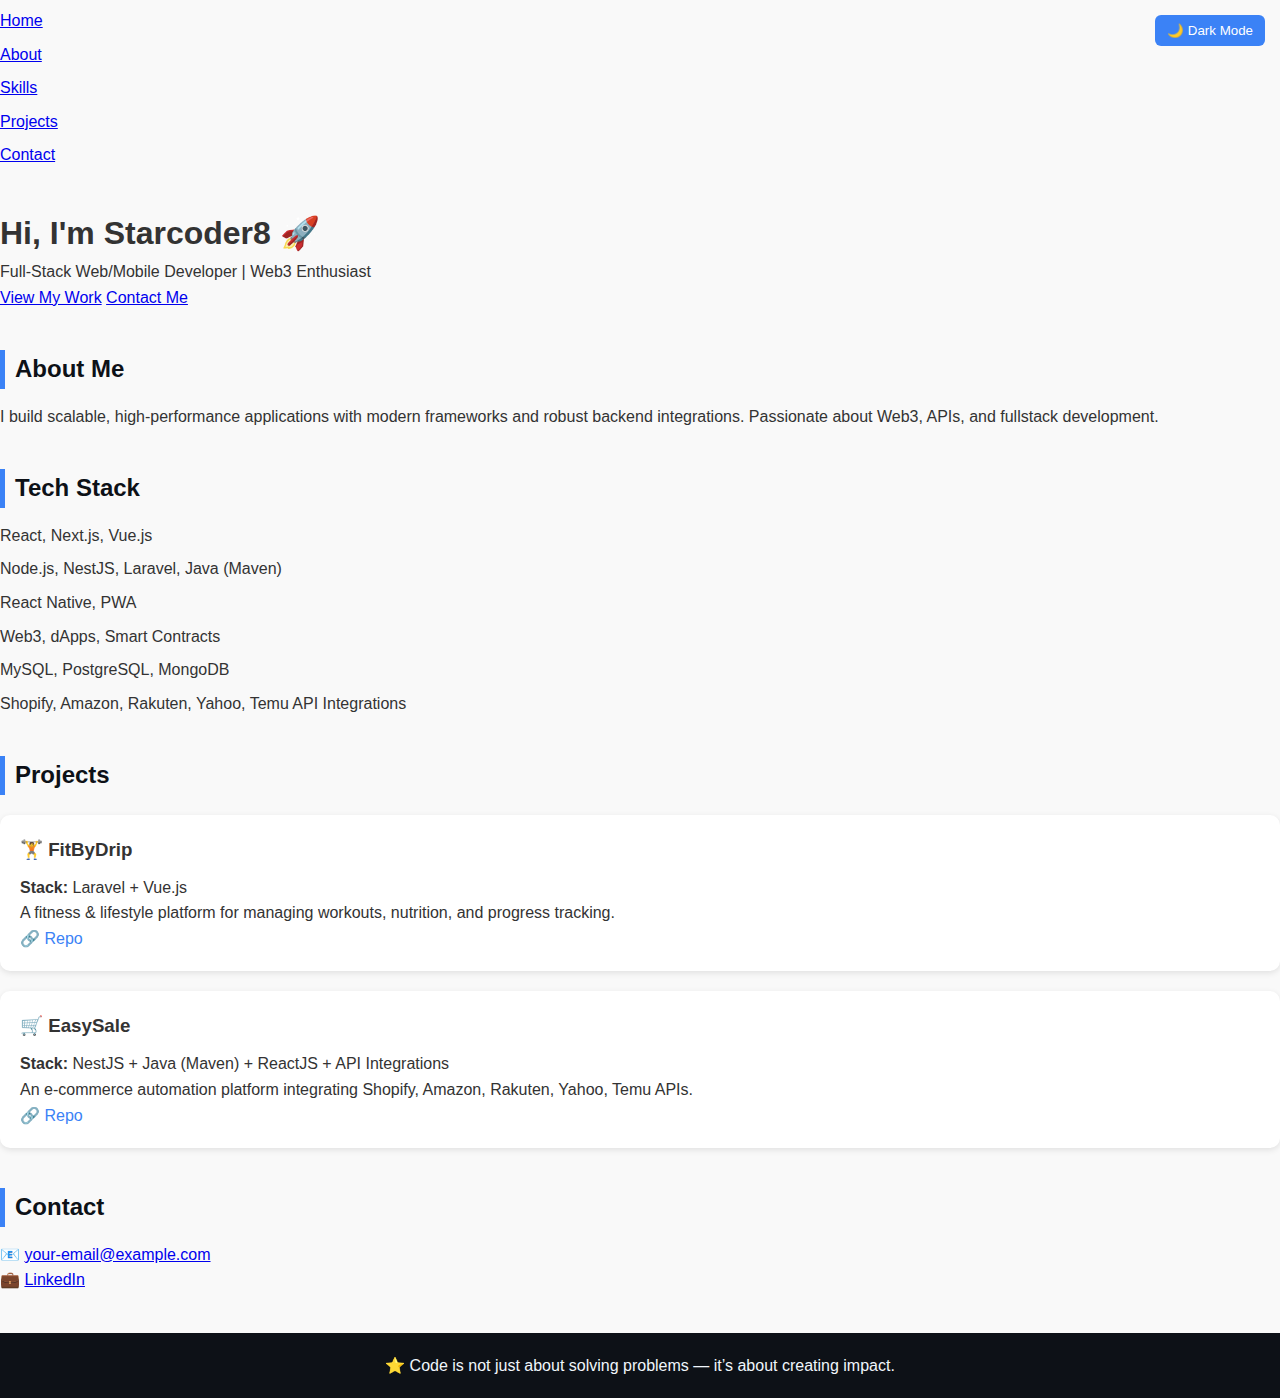
<file: index.html>
<!DOCTYPE html>
<html lang="en">
<head>
  <meta charset="UTF-8">
  <meta name="viewport" content="width=device-width, initial-scale=1.0">
  <title>Starcoder8 | Portfolio</title>
  <link rel="stylesheet" href="style.css">
</head>
<body>
  <!-- Navbar -->
  <nav>
    <ul>
      <li><a href="#hero">Home</a></li>
      <li><a href="#about">About</a></li>
      <li><a href="#skills">Skills</a></li>
      <li><a href="#projects">Projects</a></li>
      <li><a href="#contact">Contact</a></li>
    </ul>
  </nav>

  <!-- Hero -->
  <section id="hero">
    <h1>Hi, I'm <span class="highlight">Starcoder8</span> 🚀</h1>
    <p>Full-Stack Web/Mobile Developer | Web3 Enthusiast</p>
    <div class="buttons">
      <a href="#projects" class="btn">View My Work</a>
      <a href="#contact" class="btn secondary">Contact Me</a>
    </div>
  </section>

  <!-- About -->
  <section id="about">
    <h2>About Me</h2>
    <p>I build scalable, high-performance applications with modern frameworks and robust backend integrations. Passionate about Web3, APIs, and fullstack development.</p>
  </section>

  <!-- Skills -->
  <section id="skills">
    <h2>Tech Stack</h2>
    <ul>
      <li>React, Next.js, Vue.js</li>
      <li>Node.js, NestJS, Laravel, Java (Maven)</li>
      <li>React Native, PWA</li>
      <li>Web3, dApps, Smart Contracts</li>
      <li>MySQL, PostgreSQL, MongoDB</li>
      <li>Shopify, Amazon, Rakuten, Yahoo, Temu API Integrations</li>
    </ul>
  </section>

  <!-- Projects -->
  <section id="projects">
    <h2>Projects</h2>
    <div class="project">
      <h3>🏋️ FitByDrip</h3>
      <p><strong>Stack:</strong> Laravel + Vue.js</p>
      <p>A fitness & lifestyle platform for managing workouts, nutrition, and progress tracking.</p>
      <a href="#">🔗 Repo</a>
    </div>
    <div class="project">
      <h3>🛒 EasySale</h3>
      <p><strong>Stack:</strong> NestJS + Java (Maven) + ReactJS + API Integrations</p>
      <p>An e-commerce automation platform integrating Shopify, Amazon, Rakuten, Yahoo, Temu APIs.</p>
      <a href="#">🔗 Repo</a>
    </div>
  </section>

  <!-- Contact -->
  <section id="contact">
    <h2>Contact</h2>
    <p>📧 <a href="mailto:your-email@example.com">your-email@example.com</a></p>
    <p>💼 <a href="#">LinkedIn</a></p>
  </section>

  <!-- Footer -->
  <footer>
    <p>⭐ Code is not just about solving problems — it’s about creating impact.</p>
  </footer>

  <script src="script.js"></script>
</body>
</html>
</file>
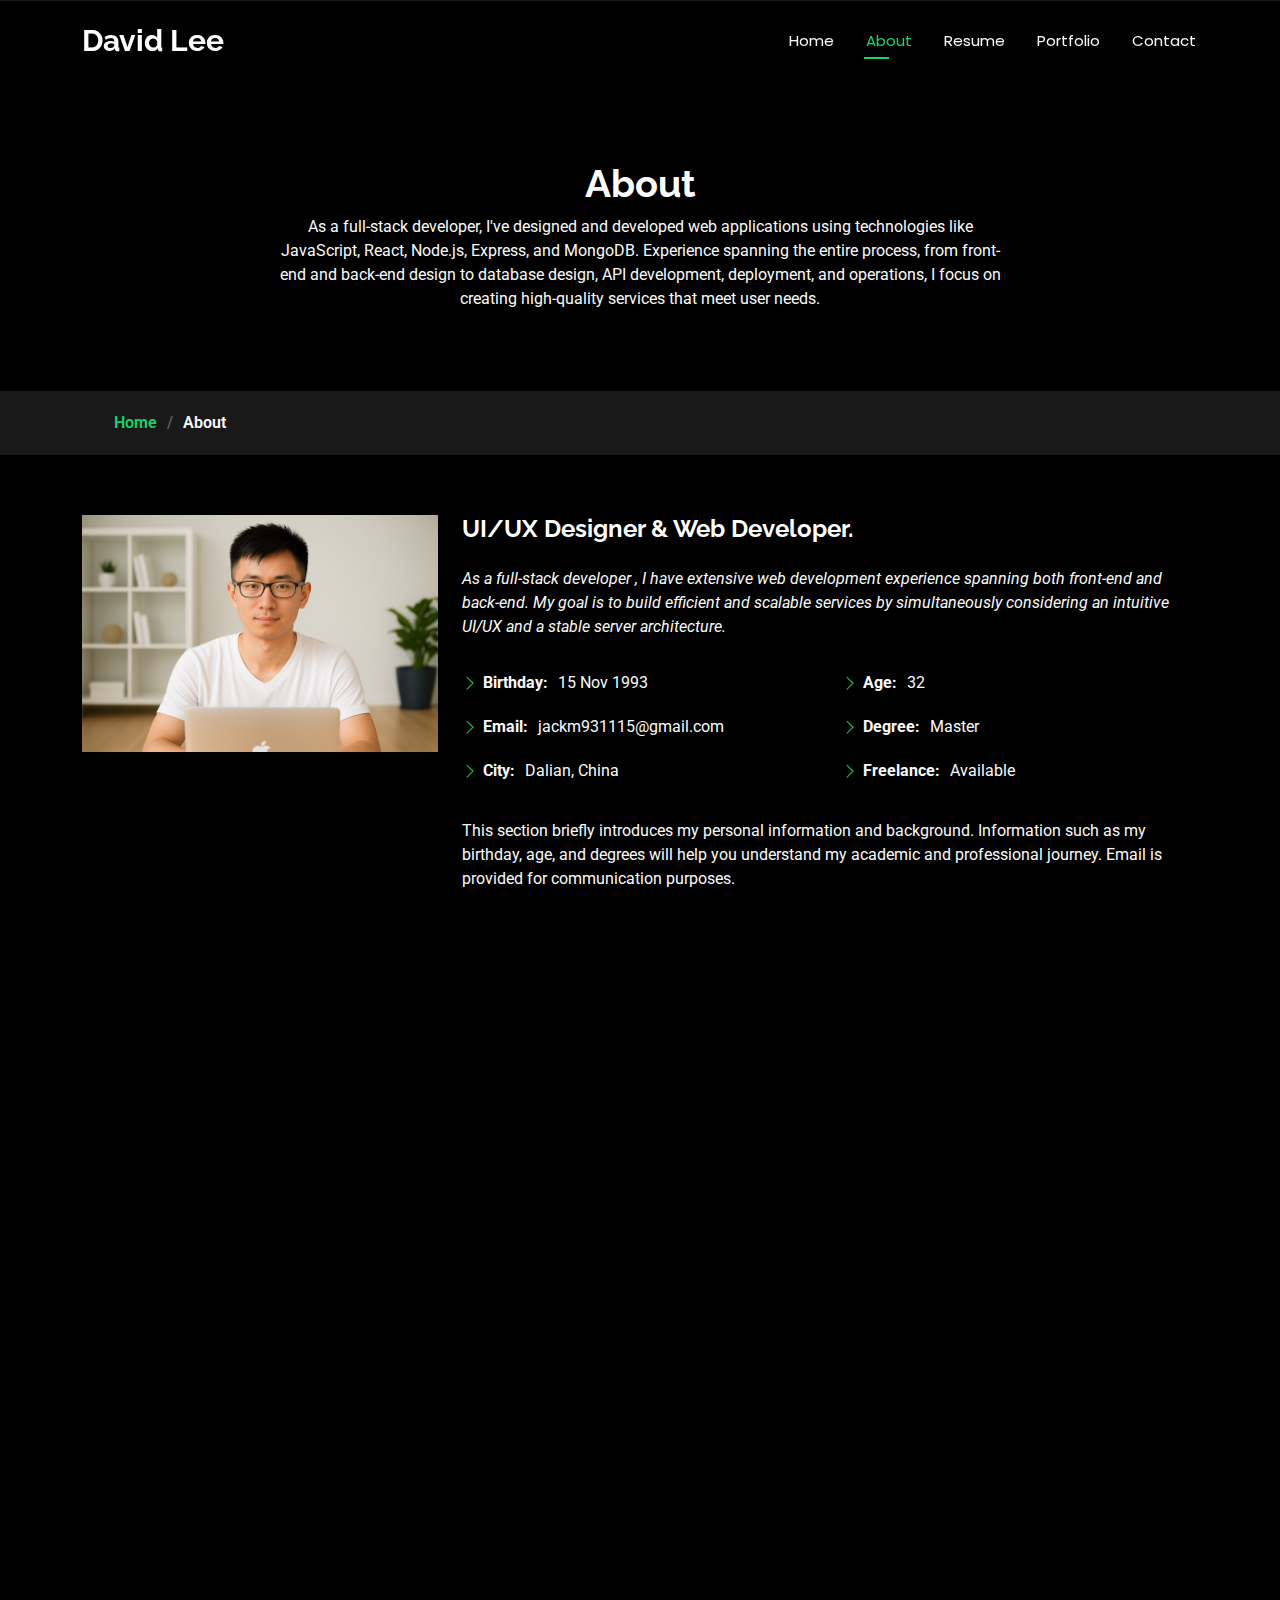
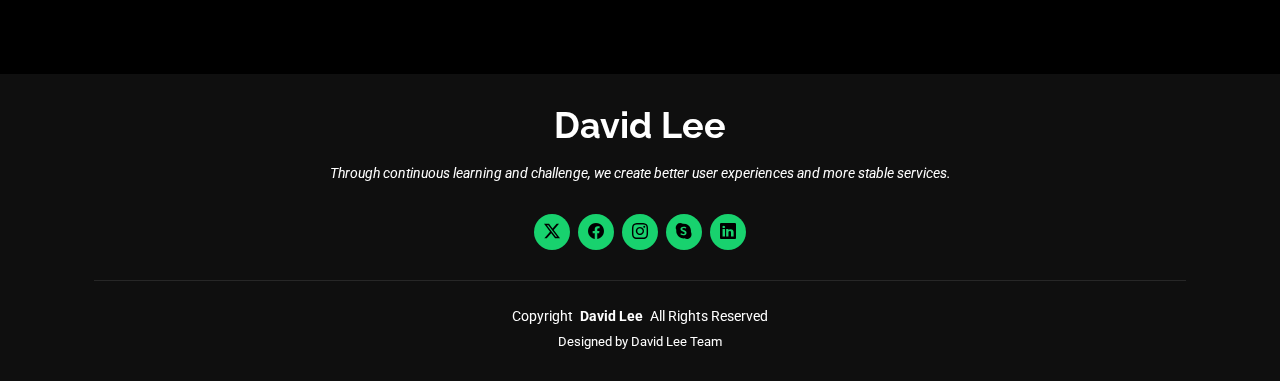
<file: about.html>
<!DOCTYPE html>
<html lang="en">

<head>
  <meta charset="utf-8">
  <meta content="width=device-width, initial-scale=1.0" name="viewport">
  <title>About - David Lee Portfolio</title>
  <meta name="description" content="">
  <meta name="keywords" content="">

  <!-- Favicons -->
  <link href="assets/img/favicon.png" rel="icon">
  <link href="assets/img/apple-touch-icon.png" rel="apple-touch-icon">

  <!-- Fonts -->
  <link href="https://fonts.googleapis.com" rel="preconnect">
  <link href="https://fonts.gstatic.com" rel="preconnect" crossorigin>
  <link href="https://fonts.googleapis.com/css2?family=Roboto:ital,wght@0,100;0,300;0,400;0,500;0,700;0,900;1,100;1,300;1,400;1,500;1,700;1,900&family=Poppins:ital,wght@0,100;0,200;0,300;0,400;0,500;0,600;0,700;0,800;0,900;1,100;1,200;1,300;1,400;1,500;1,600;1,700;1,800;1,900&family=Raleway:ital,wght@0,100;0,200;0,300;0,400;0,500;0,600;0,700;0,800;0,900;1,100;1,200;1,300;1,400;1,500;1,600;1,700;1,800;1,900&display=swap" rel="stylesheet">

  <!-- Vendor CSS Files -->
  <link href="assets/vendor/bootstrap/css/bootstrap.min.css" rel="stylesheet">
  <link href="assets/vendor/bootstrap-icons/bootstrap-icons.css" rel="stylesheet">
  <link href="assets/vendor/aos/aos.css" rel="stylesheet">
  <link href="assets/vendor/swiper/swiper-bundle.min.css" rel="stylesheet">
  <link href="assets/vendor/glightbox/css/glightbox.min.css" rel="stylesheet">

  <!-- Main CSS File -->
  <link href="assets/css/main.css" rel="stylesheet">

  <!-- =======================================================
  * Template Name: Personal
  * Template URL: https://bootstrapmade.com/personal-free-resume-bootstrap-template/
  * Updated: Mar 05 2025 with Bootstrap v5.3.3
  * Author: BootstrapMade.com
  * License: https://bootstrapmade.com/license/
  ======================================================== -->
</head>

<body class="about-page">

  <header id="header" class="header d-flex align-items-center fixed-top">
    <div class="container-fluid container-xl position-relative d-flex align-items-center justify-content-between">

      <a href="index.html" class="logo d-flex align-items-center">
        <!-- Uncomment the line below if you also wish to use an image logo -->
        <!-- <img src="assets/img/logo.webp" alt=""> -->
        <h1 class="sitename">David Lee</h1>
      </a>

      <nav id="navmenu" class="navmenu">
        <ul>
          <li><a href="index.html">Home</a></li>
          <li><a href="about.html" class="active">About</a></li>
          <li><a href="resume.html">Resume</a></li>
          <!-- <li><a href="services.html">Services</a></li> -->
          <li><a href="portfolio.html">Portfolio</a></li>
          <!-- <li class="dropdown"><a href="#"><span>Dropdown</span> <i class="bi bi-chevron-down toggle-dropdown"></i></a>
            <ul>
              <li><a href="#">Dropdown 1</a></li>
              <li class="dropdown"><a href="#"><span>Deep Dropdown</span> <i class="bi bi-chevron-down toggle-dropdown"></i></a>
                <ul>
                  <li><a href="#">Deep Dropdown 1</a></li>
                  <li><a href="#">Deep Dropdown 2</a></li>
                  <li><a href="#">Deep Dropdown 3</a></li>
                  <li><a href="#">Deep Dropdown 4</a></li>
                  <li><a href="#">Deep Dropdown 5</a></li>
                </ul>
              </li>
              <li><a href="#">Dropdown 2</a></li>
              <li><a href="#">Dropdown 3</a></li>
              <li><a href="#">Dropdown 4</a></li>
            </ul>
          </li> -->
          <li><a href="contact.html">Contact</a></li>
        </ul>
        <i class="mobile-nav-toggle d-xl-none bi bi-list"></i>
      </nav>

    </div>
  </header>

  <main class="main">

    <!-- Page Title -->
    <div class="page-title" data-aos="fade">
      <div class="heading">
        <div class="container">
          <div class="row d-flex justify-content-center text-center">
            <div class="col-lg-8">
              <h1>About</h1>
              <p class="mb-0">As a full-stack developer, I've designed and developed web applications using technologies like JavaScript, React, Node.js, Express, and MongoDB. Experience spanning the entire process, from front-end and back-end design to database design, API development, deployment, and operations, I focus on creating high-quality services that meet user needs.</p>
            </div>
          </div>
        </div>
      </div>
      <nav class="breadcrumbs">
        <div class="container">
          <ol>
            <li><a href="index.html">Home</a></li>
            <li class="current">About</li>
          </ol>
        </div>
      </nav>
    </div><!-- End Page Title -->

    <!-- About Section -->
    <section id="about" class="about section">

      <div class="container" data-aos="fade-up" data-aos-delay="100">

        <div class="row gy-4 justify-content-center">
          <div class="col-lg-4">
            <img src="assets/img/profile-img.jpg" class="img-fluid" alt="">
          </div>
          <div class="col-lg-8 content">
            <h2>UI/UX Designer &amp; Web Developer.</h2>
            <p class="fst-italic py-3">
              As a full-stack developer , I have extensive web development experience spanning both front-end and back-end. My goal is to build efficient and scalable services by simultaneously considering an intuitive UI/UX and a stable server architecture.
            </p>
            <div class="row">
              <div class="col-lg-6">
                <ul>
                  <li><i class="bi bi-chevron-right"></i> <strong>Birthday:</strong> <span>15 Nov 1993</span></li>
                  <li><i class="bi bi-chevron-right"></i> <strong>Email:</strong> <span>jackm931115@gmail.com</span></li>
                  <li><i class="bi bi-chevron-right"></i> <strong>City:</strong> <span>Dalian, China</span></li>
                </ul>
              </div>
              <div class="col-lg-6">
                <ul>
                  <li><i class="bi bi-chevron-right"></i> <strong>Age:</strong> <span>32</span></li>
                  <li><i class="bi bi-chevron-right"></i> <strong>Degree:</strong> <span>Master</span></li>                  
                  <li><i class="bi bi-chevron-right"></i> <strong>Freelance:</strong> <span>Available</span></li>
                </ul>
              </div>
            </div>
            <p class="py-3">
              This section briefly introduces my personal information and background. Information such as my birthday, age, and degrees will help you understand my academic and professional journey. Email is provided for communication purposes.
            </p>
          </div>
        </div>

      </div>

    </section><!-- /About Section -->

    <!-- Stats Section -->
    <section id="stats" class="stats section">

      <div class="container" data-aos="fade-up" data-aos-delay="100">

        <div class="row gy-4">

          <div class="col-lg-3 col-md-6 d-flex flex-column align-items-center">
            <i class="bi bi-emoji-smile"></i>
            <div class="stats-item">
              <span data-purecounter-start="0" data-purecounter-end="29" data-purecounter-duration="1" class="purecounter"></span>
              <p>Happy Clients</p>
            </div>
          </div><!-- End Stats Item -->

          <div class="col-lg-3 col-md-6 d-flex flex-column align-items-center">
            <i class="bi bi-journal-richtext"></i>
            <div class="stats-item">
              <span data-purecounter-start="0" data-purecounter-end="33" data-purecounter-duration="1" class="purecounter"></span>
              <p>Projects</p>
            </div>
          </div><!-- End Stats Item -->

          <div class="col-lg-3 col-md-6 d-flex flex-column align-items-center">
            <i class="bi bi-headset"></i>
            <div class="stats-item">
              <span data-purecounter-start="0" data-purecounter-end="999" data-purecounter-duration="1" class="purecounter"></span>
              <p>Hours Of Support</p>
            </div>
          </div><!-- End Stats Item -->

          <div class="col-lg-3 col-md-6 d-flex flex-column align-items-center">
            <i class="bi bi-people"></i>
            <div class="stats-item">
              <span data-purecounter-start="0" data-purecounter-end="8" data-purecounter-duration="1" class="purecounter"></span>
              <p>Hard Workers</p>
            </div>
          </div><!-- End Stats Item -->

        </div>

      </div>

    </section><!-- /Stats Section -->

    <!-- Skills Section -->
    <section id="skills" class="skills section">

      <!-- Section Title -->
      <div class="container section-title" data-aos="fade-up">
        <h2>Skills</h2>
        <div><span>My</span> <span class="description-title">Skills</span></div>
      </div><!-- End Section Title -->

      <div class="container" data-aos="fade-up" data-aos-delay="100">

        <div class="row skills-content skills-animation">

          <div class="col-lg-6">

            <div class="progress">
              <span class="skill"><span>HTML</span> <i class="val">100%</i></span>
              <div class="progress-bar-wrap">
                <div class="progress-bar" role="progressbar" aria-valuenow="100" aria-valuemin="0" aria-valuemax="100"></div>
              </div>
            </div><!-- End Skills Item -->

            <div class="progress">
              <span class="skill"><span>CSS</span> <i class="val">90%</i></span>
              <div class="progress-bar-wrap">
                <div class="progress-bar" role="progressbar" aria-valuenow="90" aria-valuemin="0" aria-valuemax="100"></div>
              </div>
            </div><!-- End Skills Item -->

            <div class="progress">
              <span class="skill"><span>JavaScript</span> <i class="val">75%</i></span>
              <div class="progress-bar-wrap">
                <div class="progress-bar" role="progressbar" aria-valuenow="75" aria-valuemin="0" aria-valuemax="100"></div>
              </div>
            </div><!-- End Skills Item -->

          </div>

          <div class="col-lg-6">

            <div class="progress">
              <span class="skill"><span>React</span> <i class="val">80%</i></span>
              <div class="progress-bar-wrap">
                <div class="progress-bar" role="progressbar" aria-valuenow="80" aria-valuemin="0" aria-valuemax="100"></div>
              </div>
            </div><!-- End Skills Item -->

            <div class="progress">
              <span class="skill"><span>WordPress/CMS</span> <i class="val">90%</i></span>
              <div class="progress-bar-wrap">
                <div class="progress-bar" role="progressbar" aria-valuenow="90" aria-valuemin="0" aria-valuemax="100"></div>
              </div>
            </div><!-- End Skills Item -->

            <div class="progress">
              <span class="skill"><span>PHP</span> <i class="val">85%</i></span>
              <div class="progress-bar-wrap">
                <div class="progress-bar" role="progressbar" aria-valuenow="85" aria-valuemin="0" aria-valuemax="100"></div>
              </div>
            </div><!-- End Skills Item -->

          </div>

        </div>

      </div>

    </section><!-- /Skills Section -->
    
  </main>

  <footer id="footer" class="footer dark-background">
    <div class="container">
      <h3 class="sitename">David Lee</h3>
      <p>Through continuous learning and challenge, we create better user experiences and more stable services.</p>
      <div class="social-links d-flex justify-content-center">
        <a href=""><i class="bi bi-twitter-x"></i></a>
        <a href=""><i class="bi bi-facebook"></i></a>
        <a href=""><i class="bi bi-instagram"></i></a>
        <a href=""><i class="bi bi-skype"></i></a>
        <a href=""><i class="bi bi-linkedin"></i></a>
      </div>
      <div class="container">
        <div class="copyright">
          <span>Copyright</span> <strong class="px-1 sitename">David Lee</strong> <span>All Rights Reserved</span>
        </div>
        <div class="credits">
          <!-- All the links in the footer should remain intact. -->
          <!-- You can delete the links only if you've purchased the pro version. -->
          <!-- Licensing information: https://bootstrapmade.com/license/ -->
          <!-- Purchase the pro version with working PHP/AJAX contact form: [buy-url] -->
          Designed by David Lee Team
        </div>
      </div>
    </div>
  </footer>

  <!-- Scroll Top -->
  <a href="#" id="scroll-top" class="scroll-top d-flex align-items-center justify-content-center"><i class="bi bi-arrow-up-short"></i></a>

  <!-- Preloader -->
  <div id="preloader"></div>

  <!-- Vendor JS Files -->
  <script src="assets/vendor/bootstrap/js/bootstrap.bundle.min.js"></script>
  <script src="assets/vendor/php-email-form/validate.js"></script>
  <script src="assets/vendor/aos/aos.js"></script>
  <script src="assets/vendor/typed.js/typed.umd.js"></script>
  <script src="assets/vendor/purecounter/purecounter_vanilla.js"></script>
  <script src="assets/vendor/waypoints/noframework.waypoints.js"></script>
  <script src="assets/vendor/swiper/swiper-bundle.min.js"></script>
  <script src="assets/vendor/glightbox/js/glightbox.min.js"></script>
  <script src="assets/vendor/imagesloaded/imagesloaded.pkgd.min.js"></script>
  <script src="assets/vendor/isotope-layout/isotope.pkgd.min.js"></script>

  <!-- Main JS File -->
  <script src="assets/js/main.js"></script>

</body>

</html>
</file>
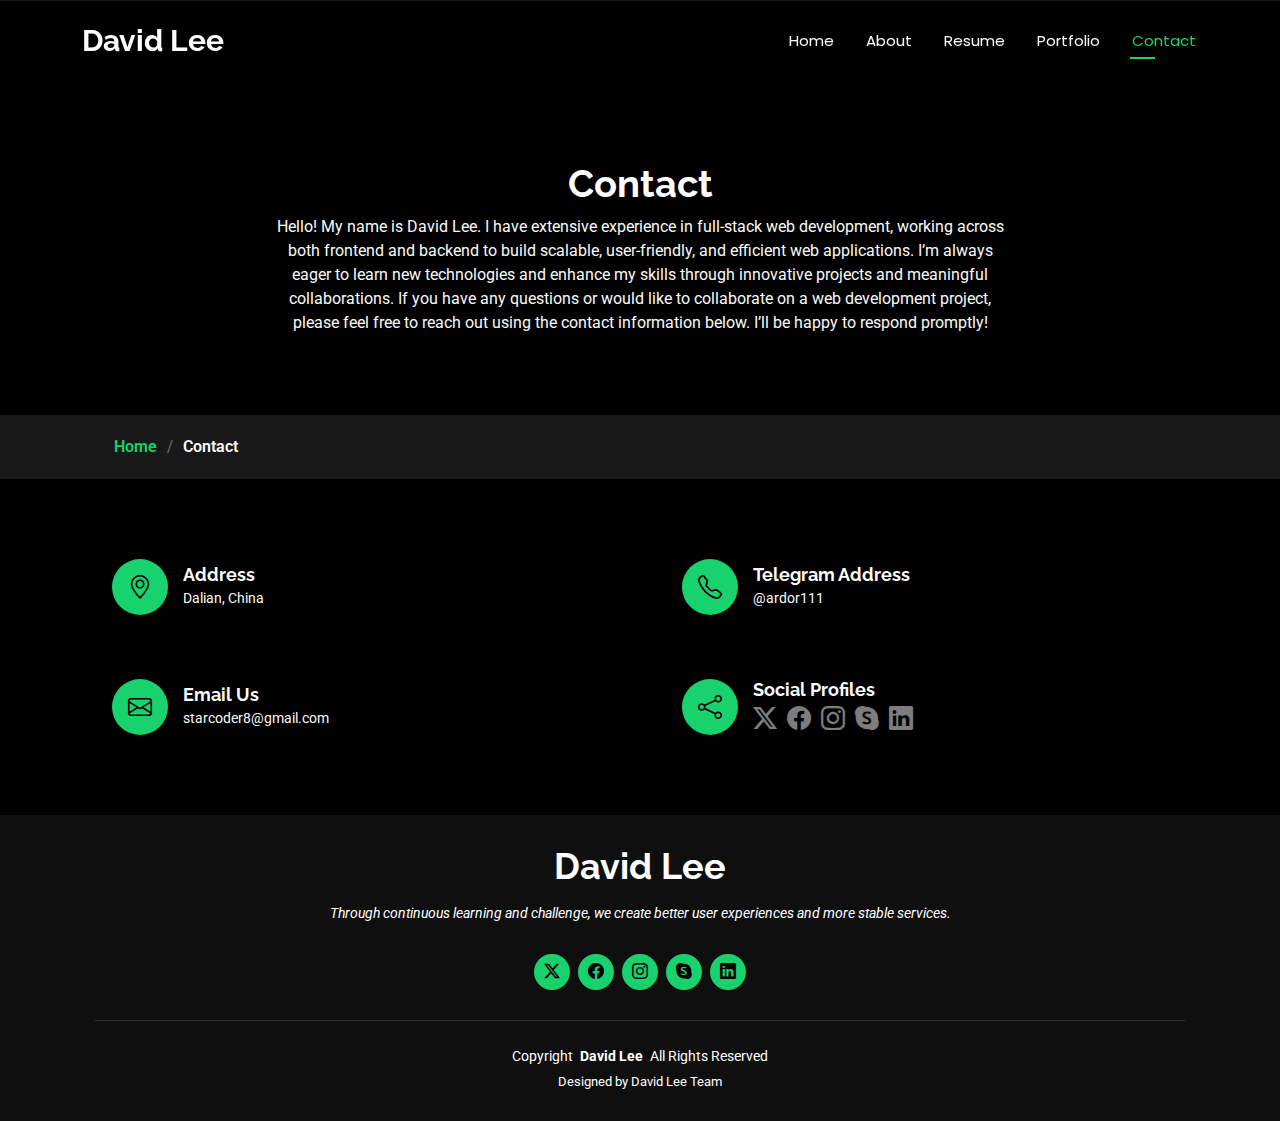
<file: contact.html>
<!DOCTYPE html>
<html lang="en">

<head>
  <meta charset="utf-8">
  <meta content="width=device-width, initial-scale=1.0" name="viewport">
  <title>Contact - David Lee Portfolio</title>
  <meta name="description" content="">
  <meta name="keywords" content="">

  <!-- Favicons -->
  <link href="assets/img/favicon.png" rel="icon">
  <link href="assets/img/apple-touch-icon.png" rel="apple-touch-icon">

  <!-- Fonts -->
  <link href="https://fonts.googleapis.com" rel="preconnect">
  <link href="https://fonts.gstatic.com" rel="preconnect" crossorigin>
  <link href="https://fonts.googleapis.com/css2?family=Roboto:ital,wght@0,100;0,300;0,400;0,500;0,700;0,900;1,100;1,300;1,400;1,500;1,700;1,900&family=Poppins:ital,wght@0,100;0,200;0,300;0,400;0,500;0,600;0,700;0,800;0,900;1,100;1,200;1,300;1,400;1,500;1,600;1,700;1,800;1,900&family=Raleway:ital,wght@0,100;0,200;0,300;0,400;0,500;0,600;0,700;0,800;0,900;1,100;1,200;1,300;1,400;1,500;1,600;1,700;1,800;1,900&display=swap" rel="stylesheet">

  <!-- Vendor CSS Files -->
  <link href="assets/vendor/bootstrap/css/bootstrap.min.css" rel="stylesheet">
  <link href="assets/vendor/bootstrap-icons/bootstrap-icons.css" rel="stylesheet">
  <link href="assets/vendor/aos/aos.css" rel="stylesheet">
  <link href="assets/vendor/swiper/swiper-bundle.min.css" rel="stylesheet">
  <link href="assets/vendor/glightbox/css/glightbox.min.css" rel="stylesheet">

  <!-- Main CSS File -->
  <link href="assets/css/main.css" rel="stylesheet">

  <!-- =======================================================
  * Template Name: Personal
  * Template URL: https://bootstrapmade.com/personal-free-resume-bootstrap-template/
  * Updated: Mar 05 2025 with Bootstrap v5.3.3
  * Author: BootstrapMade.com
  * License: https://bootstrapmade.com/license/
  ======================================================== -->
</head>

<body class="contact-page">

  <header id="header" class="header d-flex align-items-center fixed-top">
    <div class="container-fluid container-xl position-relative d-flex align-items-center justify-content-between">

      <a href="index.html" class="logo d-flex align-items-center">
        <!-- Uncomment the line below if you also wish to use an image logo -->
        <!-- <img src="assets/img/logo.webp" alt=""> -->
        <h1 class="sitename">David Lee</h1>
      </a>

      <nav id="navmenu" class="navmenu">
        <ul>
          <li><a href="index.html">Home</a></li>
          <li><a href="about.html">About</a></li>
          <li><a href="resume.html">Resume</a></li>
          <!-- <li><a href="services.html">Services</a></li> -->
          <li><a href="portfolio.html">Portfolio</a></li>          
          <li><a href="contact.html" class="active">Contact</a></li>
        </ul>
        <i class="mobile-nav-toggle d-xl-none bi bi-list"></i>
      </nav>

    </div>
  </header>

  <main class="main">

    <!-- Page Title -->
    <div class="page-title" data-aos="fade">
      <div class="heading">
        <div class="container">
          <div class="row d-flex justify-content-center text-center">
            <div class="col-lg-8">
              <h1>Contact</h1>
              <p class="mb-0">Hello!
My name is David Lee. I have extensive experience in full-stack web development, working across both frontend and backend to build scalable, user-friendly, and efficient web applications. I’m always eager to learn new technologies and enhance my skills through innovative projects and meaningful collaborations.

If you have any questions or would like to collaborate on a web development project, please feel free to reach out using the contact information below. I’ll be happy to respond promptly!</p>
            </div>
          </div>
        </div>
      </div>
      <nav class="breadcrumbs">
        <div class="container">
          <ol>
            <li><a href="index.html">Home</a></li>
            <li class="current">Contact</li>
          </ol>
        </div>
      </nav>
    </div><!-- End Page Title -->

    <!-- Contact Section -->
    <section id="contact" class="contact section">

      <div class="container" data-aos="fade-up" data-aos-delay="100">

        <div class="row gy-4">

          <div class="col-md-6">
            <div class="info-item d-flex align-items-center" data-aos="fade-up" data-aos-delay="200">
              <i class="icon bi bi-geo-alt flex-shrink-0"></i>
              <div>
                <h3>Address</h3>
                <p>Dalian, China</p>
              </div>
            </div>
          </div><!-- End Info Item -->

          <div class="col-md-6">
            <div class="info-item d-flex align-items-center" data-aos="fade-up" data-aos-delay="300">
              <i class="icon bi bi-telephone flex-shrink-0"></i>
              <div>
                <h3>Telegram Address</h3>
                  <p>@ardor111</p>
              </div>
            </div>
          </div><!-- End Info Item -->

          <div class="col-md-6">
            <div class="info-item d-flex align-items-center" data-aos="fade-up" data-aos-delay="400">
              <i class="icon bi bi-envelope flex-shrink-0"></i>
              <div>
                <h3>Email Us</h3>
                  <p>starcoder8@gmail.com</p>
              </div>
            </div>
          </div><!-- End Info Item -->

          <div class="col-md-6">
            <div class="info-item d-flex align-items-center" data-aos="fade-up" data-aos-delay="500">
              <i class="icon bi bi-share flex-shrink-0"></i>
              <div>
                <h3>Social Profiles</h3>
                <div class="social-links">
                  <a href="#"><i class="bi bi-twitter-x"></i></a>
                  <a href="#"><i class="bi bi-facebook"></i></a>
                  <a href="#"><i class="bi bi-instagram"></i></a>
                  <a href="#"><i class="bi bi-skype"></i></a>
                  <a href="#"><i class="bi bi-linkedin"></i></a>
                </div>
              </div>
            </div>
          </div><!-- End Info Item -->

        </div>        

      </div>

    </section><!-- /Contact Section -->

  </main>

  <footer id="footer" class="footer dark-background">
    <div class="container">
      <h3 class="sitename">David Lee</h3>
      <p>Through continuous learning and challenge, we create better user experiences and more stable services.</p>
      <div class="social-links d-flex justify-content-center">
        <a href=""><i class="bi bi-twitter-x"></i></a>
        <a href=""><i class="bi bi-facebook"></i></a>
        <a href=""><i class="bi bi-instagram"></i></a>
        <a href=""><i class="bi bi-skype"></i></a>
        <a href=""><i class="bi bi-linkedin"></i></a>
      </div>
      <div class="container">
        <div class="copyright">
          <span>Copyright</span> <strong class="px-1 sitename">David Lee</strong> <span>All Rights Reserved</span>
        </div>
        <div class="credits">
          <!-- All the links in the footer should remain intact. -->
          <!-- You can delete the links only if you've purchased the pro version. -->
          <!-- Licensing information: https://bootstrapmade.com/license/ -->
          <!-- Purchase the pro version with working PHP/AJAX contact form: [buy-url] -->
          Designed by David Lee Team
        </div>
      </div>
    </div>
  </footer>

  <!-- Scroll Top -->
  <a href="#" id="scroll-top" class="scroll-top d-flex align-items-center justify-content-center"><i class="bi bi-arrow-up-short"></i></a>

  <!-- Preloader -->
  <div id="preloader"></div>

  <!-- Vendor JS Files -->
  <script src="assets/vendor/bootstrap/js/bootstrap.bundle.min.js"></script>
  <script src="assets/vendor/php-email-form/validate.js"></script>
  <script src="assets/vendor/aos/aos.js"></script>
  <script src="assets/vendor/typed.js/typed.umd.js"></script>
  <script src="assets/vendor/purecounter/purecounter_vanilla.js"></script>
  <script src="assets/vendor/waypoints/noframework.waypoints.js"></script>
  <script src="assets/vendor/swiper/swiper-bundle.min.js"></script>
  <script src="assets/vendor/glightbox/js/glightbox.min.js"></script>
  <script src="assets/vendor/imagesloaded/imagesloaded.pkgd.min.js"></script>
  <script src="assets/vendor/isotope-layout/isotope.pkgd.min.js"></script>

  <!-- Main JS File -->
  <script src="assets/js/main.js"></script>

</body>

</html>
</file>
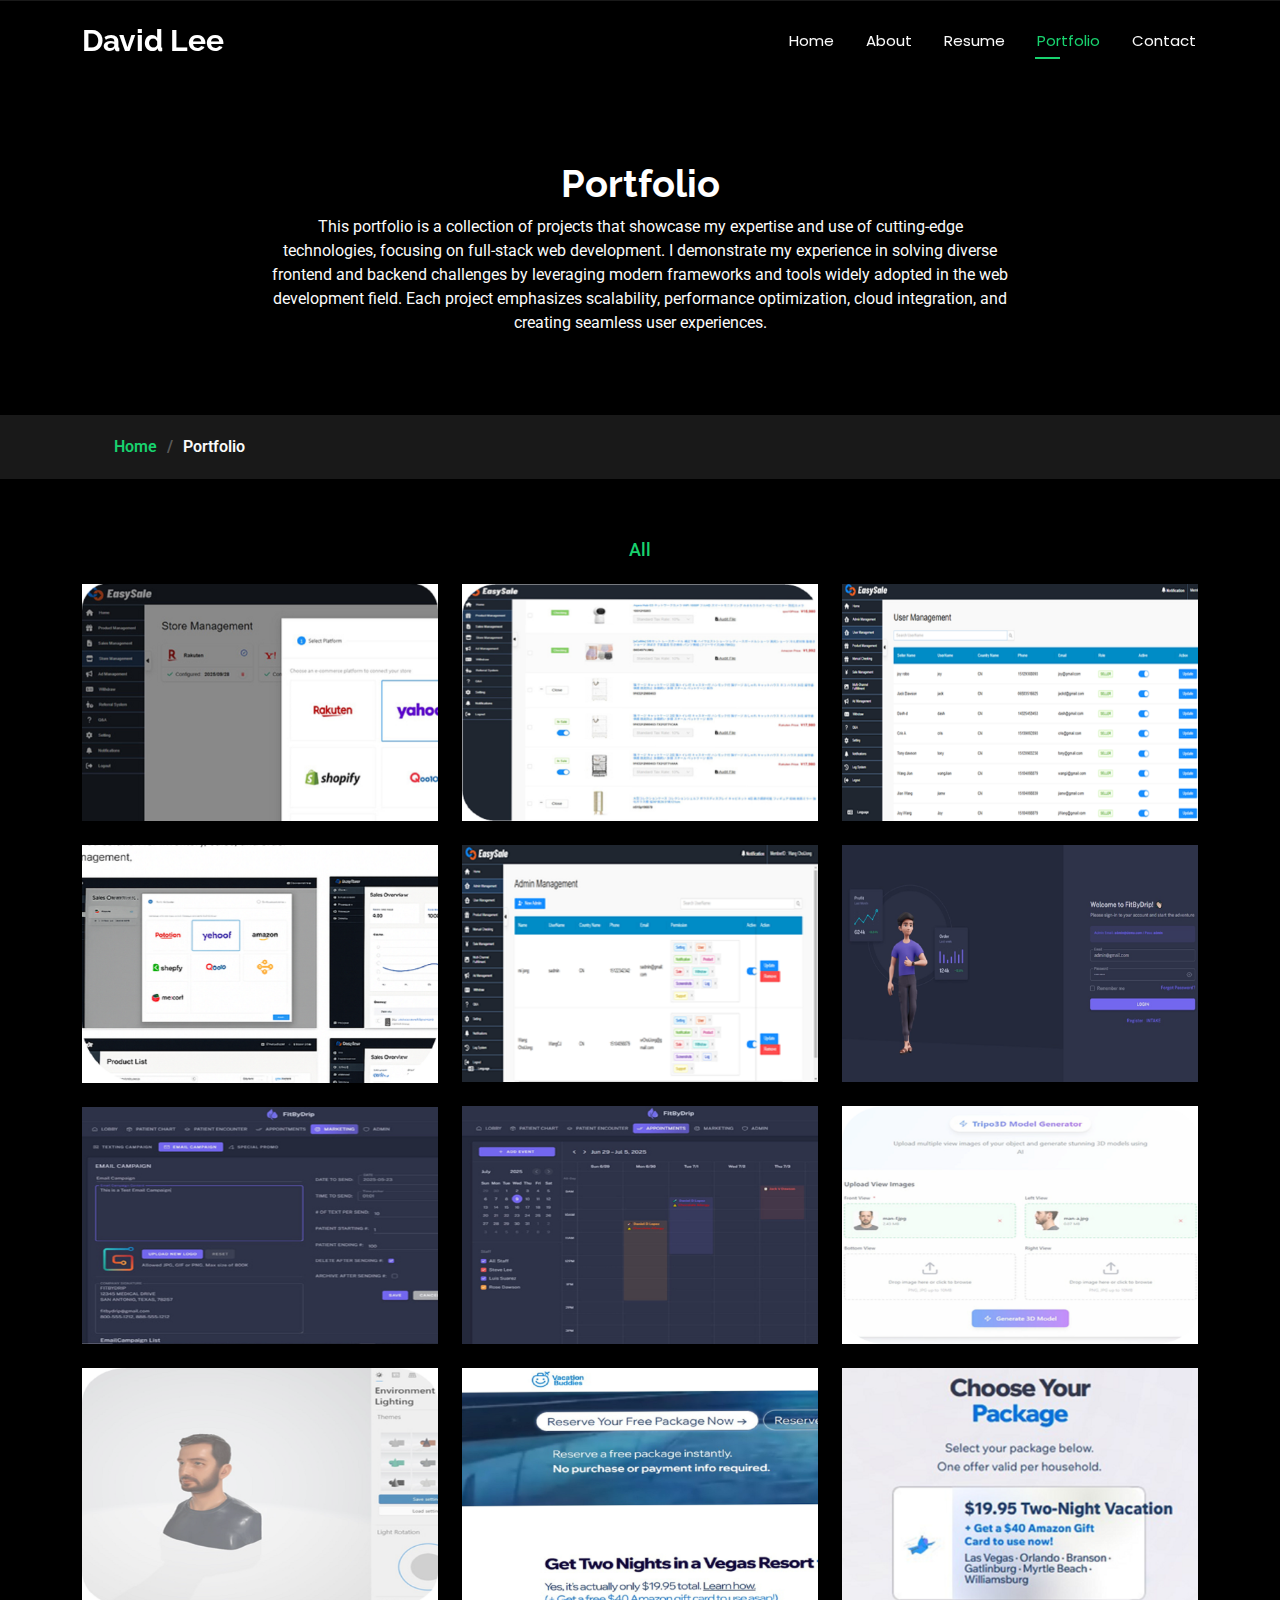
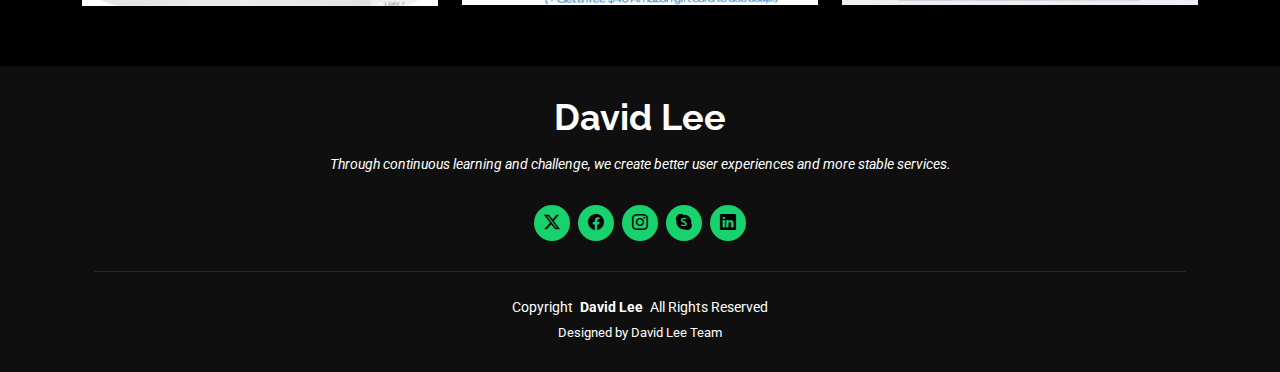
<file: portfolio.html>
<!DOCTYPE html>
<html lang="en">

<head>
  <meta charset="utf-8">
  <meta content="width=device-width, initial-scale=1.0" name="viewport">
  <title>Portfolio - David Lee Portfolio</title>
  <meta name="description" content="">
  <meta name="keywords" content="">

  <!-- Favicons -->
  <link href="assets/img/favicon.png" rel="icon">
  <link href="assets/img/apple-touch-icon.png" rel="apple-touch-icon">

  <!-- Fonts -->
  <link href="https://fonts.googleapis.com" rel="preconnect">
  <link href="https://fonts.gstatic.com" rel="preconnect" crossorigin>
  <link href="https://fonts.googleapis.com/css2?family=Roboto:ital,wght@0,100;0,300;0,400;0,500;0,700;0,900;1,100;1,300;1,400;1,500;1,700;1,900&family=Poppins:ital,wght@0,100;0,200;0,300;0,400;0,500;0,600;0,700;0,800;0,900;1,100;1,200;1,300;1,400;1,500;1,600;1,700;1,800;1,900&family=Raleway:ital,wght@0,100;0,200;0,300;0,400;0,500;0,600;0,700;0,800;0,900;1,100;1,200;1,300;1,400;1,500;1,600;1,700;1,800;1,900&display=swap" rel="stylesheet">

  <!-- Vendor CSS Files -->
  <link href="assets/vendor/bootstrap/css/bootstrap.min.css" rel="stylesheet">
  <link href="assets/vendor/bootstrap-icons/bootstrap-icons.css" rel="stylesheet">
  <link href="assets/vendor/aos/aos.css" rel="stylesheet">
  <link href="assets/vendor/swiper/swiper-bundle.min.css" rel="stylesheet">
  <link href="assets/vendor/glightbox/css/glightbox.min.css" rel="stylesheet">

  <!-- Main CSS File -->
  <link href="assets/css/main.css" rel="stylesheet">

  <!-- =======================================================
  * Template Name: Personal
  * Template URL: https://bootstrapmade.com/personal-free-resume-bootstrap-template/
  * Updated: Mar 05 2025 with Bootstrap v5.3.3
  * Author: BootstrapMade.com
  * License: https://bootstrapmade.com/license/
  ======================================================== -->
</head>

<body class="portfolio-page">

  <header id="header" class="header d-flex align-items-center fixed-top">
    <div class="container-fluid container-xl position-relative d-flex align-items-center justify-content-between">

      <a href="index.html" class="logo d-flex align-items-center">
        <!-- Uncomment the line below if you also wish to use an image logo -->
        <!-- <img src="assets/img/logo.webp" alt=""> -->
        <h1 class="sitename">David Lee</h1>
      </a>

      <nav id="navmenu" class="navmenu">
        <ul>
          <li><a href="index.html">Home</a></li>
          <li><a href="about.html">About</a></li>
          <li><a href="resume.html">Resume</a></li>
          <!-- <li><a href="services.html">Services</a></li> -->
          <li><a href="portfolio.html" class="active">Portfolio</a></li>          
          <li><a href="contact.html">Contact</a></li>
        </ul>
        <i class="mobile-nav-toggle d-xl-none bi bi-list"></i>
      </nav>

    </div>
  </header>

  <main class="main">

    <!-- Page Title -->
    <div class="page-title" data-aos="fade">
      <div class="heading">
        <div class="container">
          <div class="row d-flex justify-content-center text-center">
            <div class="col-lg-8">
              <h1>Portfolio</h1>
              <p class="mb-0">This portfolio is a collection of projects that showcase my expertise and use of cutting-edge technologies, focusing on full-stack web development. I demonstrate my experience in solving diverse frontend and backend challenges by leveraging modern frameworks and tools widely adopted in the web development field. Each project emphasizes scalability, performance optimization, cloud integration, and creating seamless user experiences.</p>
            </div>
          </div>
        </div>
      </div>
      <nav class="breadcrumbs">
        <div class="container">
          <ol>
            <li><a href="index.html">Home</a></li>
            <li class="current">Portfolio</li>
          </ol>
        </div>
      </nav>
    </div><!-- End Page Title -->

    <!-- Portfolio Section -->
    <section id="portfolio" class="portfolio section">

      <div class="container">

        <div class="isotope-layout" data-default-filter="*" data-layout="masonry" data-sort="original-order">

          <ul class="portfolio-filters isotope-filters" data-aos="fade-up" data-aos-delay="100">
            <li data-filter="*" class="filter-active">All</li>
            <!-- <li data-filter=".filter-app">App</li> -->
            <!-- <li data-filter=".filter-product">Product</li>
            <li data-filter=".filter-branding">Branding</li>
            <li data-filter=".filter-books">Books</li> -->
          </ul><!-- End Portfolio Filters -->

          <div class="row gy-4 isotope-container" data-aos="fade-up" data-aos-delay="200">

            <div class="col-lg-4 col-md-6 portfolio-item isotope-item filter-app">
              <div class="portfolio-content h-100">
                <img src="assets/img/portfolio/portfolio-1.webp" class="img-fluid" alt="">
                <div class="portfolio-info">
                  <h4>EasySaleApp 1</h4>
                  <p>Building a secure, scalable web platform that lets online sellers manage inventory, orders, and data across multiple marketplaces from one interface.</p>
                  <a href="assets/img/portfolio/portfolio-1.webp" title="EasySaleApp 1" data-gallery="portfolio-gallery-app" class="glightbox preview-link"><i class="bi bi-zoom-in"></i></a>
                  <a href="portfolio-details.html" title="More Details" class="details-link"><i class="bi bi-link-45deg"></i></a>
                </div>
              </div>
            </div><!-- End Portfolio Item -->

            <div class="col-lg-4 col-md-6 portfolio-item isotope-item filter-product">
              <div class="portfolio-content h-100">
                <img src="assets/img/portfolio/portfolio-10.webp" class="img-fluid" alt="">
                <div class="portfolio-info">
                  <h4>EasySaleApp 5</h4>
                  <p>Building a secure, scalable web platform that lets online sellers manage inventory, orders, and data across multiple marketplaces from one interface.</p>
                  <a href="assets/img/portfolio/portfolio-10.webp" title="EasySaleApp 5" data-gallery="portfolio-gallery-product" class="glightbox preview-link"><i class="bi bi-zoom-in"></i></a>
                  <a href="portfolio-details.html" title="More Details" class="details-link"><i class="bi bi-link-45deg"></i></a>
                </div>
              </div>
            </div><!-- End Portfolio Item -->

            <div class="col-lg-4 col-md-6 portfolio-item isotope-item filter-branding">
              <div class="portfolio-content h-100">
                <img src="assets/img/portfolio/portfolio-7.webp" class="img-fluid" alt="">
                <div class="portfolio-info">
                  <h4>EasySaleApp 4</h4>
                  <p>Building a secure, scalable web platform that lets online sellers manage inventory, orders, and data across multiple marketplaces from one interface.</p>
                  <a href="assets/img/portfolio/portfolio-7.webp" title="EasySaleApp 4" data-gallery="portfolio-gallery-branding" class="glightbox preview-link"><i class="bi bi-zoom-in"></i></a>
                  <a href="portfolio-details.html" title="More Details" class="details-link"><i class="bi bi-link-45deg"></i></a>
                </div>
              </div>
            </div><!-- End Portfolio Item -->

            <div class="col-lg-4 col-md-6 portfolio-item isotope-item filter-books">
              <div class="portfolio-content h-100">
                <img src="assets/img/portfolio/portfolio-4.webp" class="img-fluid" alt="">
                <div class="portfolio-info">
                  <h4>EasySaleApp 3</h4>
                  <p>Building a secure, scalable web platform that lets online sellers manage inventory, orders, and data across multiple marketplaces from one interface.</p>
                  <a href="assets/img/portfolio/portfolio-4.webp" title="EasySaleApp 3" data-gallery="portfolio-gallery-book" class="glightbox preview-link"><i class="bi bi-zoom-in"></i></a>
                  <a href="portfolio-details.html" title="More Details" class="details-link"><i class="bi bi-link-45deg"></i></a>
                </div>
              </div>
            </div><!-- End Portfolio Item -->

            <div class="col-lg-4 col-md-6 portfolio-item isotope-item filter-app">
              <div class="portfolio-content h-100">
                <img src="assets/img/portfolio/portfolio-11.webp" class="img-fluid" alt="">
                <div class="portfolio-info">
                  <h4>FITBYDRIP APP 2</h4>
                  <p>FitByDrip is a comprehensive web application designed to streamline clinic operations, making healthcare management easier for both staff and patients. The app centralizes appointment scheduling, treatment tracking, and goal management, creating a seamless experience for all users.</p>
                  <a href="assets/img/portfolio/portfolio-11.webp" title="FITBYDRIP APP 2" data-gallery="portfolio-gallery-app" class="glightbox preview-link"><i class="bi bi-zoom-in"></i></a>
                  <a href="portfolio-details.html" title="More Details" class="details-link"><i class="bi bi-link-45deg"></i></a>
                </div>
              </div>
            </div><!-- End Portfolio Item -->

            <div class="col-lg-4 col-md-6 portfolio-item isotope-item filter-product">
              <div class="portfolio-content h-100">
                <img src="assets/img/portfolio/portfolio-2.webp" class="img-fluid" alt="">
                <div class="portfolio-info">
                  <h4>EasySaleApp 2</h4>
                  <p>Building a secure, scalable web platform that lets online sellers manage inventory, orders, and data across multiple marketplaces from one interface.</p>
                  <a href="assets/img/portfolio/portfolio-2.webp" title="EasySaleApp 2" data-gallery="portfolio-gallery-product" class="glightbox preview-link"><i class="bi bi-zoom-in"></i></a>
                  <a href="portfolio-details.html" title="More Details" class="details-link"><i class="bi bi-link-45deg"></i></a>
                </div>
              </div>
            </div><!-- End Portfolio Item -->

            <div class="col-lg-4 col-md-6 portfolio-item isotope-item filter-branding">
              <div class="portfolio-content h-100">
                <img src="assets/img/portfolio/portfolio-8.webp" class="img-fluid" alt="">
                <div class="portfolio-info">
                  <h4>FITBYDRIP APP 3</h4>
                  <p>FitByDrip is a comprehensive web application designed to streamline clinic operations, making healthcare management easier for both staff and patients. The app centralizes appointment scheduling, treatment tracking, and goal management, creating a seamless experience for all users.</p>
                  <a href="assets/img/portfolio/portfolio-8.webp" title="FITBYDRIP APP 3" data-gallery="portfolio-gallery-branding" class="glightbox preview-link"><i class="bi bi-zoom-in"></i></a>
                  <a href="portfolio-details.html" title="More Details" class="details-link"><i class="bi bi-link-45deg"></i></a>
                </div>
              </div>
            </div><!-- End Portfolio Item -->

            <div class="col-lg-4 col-md-6 portfolio-item isotope-item filter-books">
              <div class="portfolio-content h-100">
                <img src="assets/img/portfolio/portfolio-3.webp" class="img-fluid" alt="">
                <div class="portfolio-info">
                  <h4>AI 3D Model Generate APP 1</h4>
                  <p>The Tripo3D Model Generator web app lets users upload multiple images of an object and uses Tripo3D AI APIs to reconstruct a 3D model. Through a React-based interface, users can drag/drop images, track upload progress, run 3D inference, and view or download the resulting model (mesh, point cloud, OBJ, GLTF)</p>
                  <a href="assets/img/portfolio/portfolio-3.webp" title="AI 3D Model Generate APP 1" data-gallery="portfolio-gallery-book" class="glightbox preview-link"><i class="bi bi-zoom-in"></i></a>
                  <a href="portfolio-details.html" title="More Details" class="details-link"><i class="bi bi-link-45deg"></i></a>
                </div>
              </div>
            </div><!-- End Portfolio Item -->

            <div class="col-lg-4 col-md-6 portfolio-item isotope-item filter-app">
              <div class="portfolio-content h-100">
                <img src="assets/img/portfolio/portfolio-5.webp" class="img-fluid" alt="">
                <div class="portfolio-info">
                  <h4>FITBYDRIP APP 2</h4>
                  <p>FitByDrip is a comprehensive web application designed to streamline clinic operations, making healthcare management easier for both staff and patients. The app centralizes appointment scheduling, treatment tracking, and goal management, creating a seamless experience for all users</p>
                  <a href="assets/img/portfolio/portfolio-5.webp" title="FITBYDRIP APP 2" data-gallery="portfolio-gallery-app" class="glightbox preview-link"><i class="bi bi-zoom-in"></i></a>
                  <a href="portfolio-details.html" title="More Details" class="details-link"><i class="bi bi-link-45deg"></i></a>
                </div>
              </div>
            </div><!-- End Portfolio Item -->

            <div class="col-lg-4 col-md-6 portfolio-item isotope-item filter-product">
              <div class="portfolio-content h-100">
                <img src="assets/img/portfolio/portfolio-9.webp" class="img-fluid" alt="">
                <div class="portfolio-info">
                  <h4>VACATIONBUDDIES 2</h4>
                  <p>The Vacation Buddies is a travel and offer-marketing platform that promotes special vacation packages, often presented as free or low-cost deals bundled with added incentives.</p>
                  <a href="assets/img/portfolio/portfolio-9.webp" title="VACATIONBUDDIES 2" data-gallery="portfolio-gallery-product" class="glightbox preview-link"><i class="bi bi-zoom-in"></i></a>
                  <a href="portfolio-details.html" title="More Details" class="details-link"><i class="bi bi-link-45deg"></i></a>
                </div>
              </div>
            </div><!-- End Portfolio Item -->

            <div class="col-lg-4 col-md-6 portfolio-item isotope-item filter-branding">
              <div class="portfolio-content h-100">
                <img src="assets/img/portfolio/portfolio-6.webp" class="img-fluid" alt="">
                <div class="portfolio-info">
                  <h4>VACATIONBUDDIES 1</h4>
                  <p>The Vacation Buddies is a travel and offer-marketing platform that promotes special vacation packages, often presented as free or low-cost deals bundled with added incentives.</p>
                  <a href="assets/img/portfolio/portfolio-6.webp" title="VACATIONBUDDIES 1" data-gallery="portfolio-gallery-branding" class="glightbox preview-link"><i class="bi bi-zoom-in"></i></a>
                  <a href="portfolio-details.html" title="More Details" class="details-link"><i class="bi bi-link-45deg"></i></a>
                </div>
              </div>
            </div><!-- End Portfolio Item -->

            <div class="col-lg-4 col-md-6 portfolio-item isotope-item filter-books">
              <div class="portfolio-content h-100">
                <img src="assets/img/portfolio/portfolio-12.webp" class="img-fluid" alt="">
                <div class="portfolio-info">
                  <h4>AI 3D Model Generate APP 2</h4>
                  <p>The Tripo3D Model Generator web app lets users upload multiple images of an object and uses Tripo3D AI APIs to reconstruct a 3D model. Through a React-based interface, users can drag/drop images, track upload progress, run 3D inference, and view or download the resulting model (mesh, point cloud, OBJ, GLTF)</p>
                  <a href="assets/img/portfolio/portfolio-12.webp" title="AI 3D Model Generate APP 2" data-gallery="portfolio-gallery-book" class="glightbox preview-link"><i class="bi bi-zoom-in"></i></a>
                  <a href="portfolio-details.html" title="More Details" class="details-link"><i class="bi bi-link-45deg"></i></a>
                </div>
              </div>
            </div><!-- End Portfolio Item -->

          </div><!-- End Portfolio Container -->

        </div>

      </div>

    </section><!-- /Portfolio Section -->

  </main>

  <footer id="footer" class="footer dark-background">
    <div class="container">
      <h3 class="sitename">David Lee</h3>
      <p>Through continuous learning and challenge, we create better user experiences and more stable services.</p>
      <div class="social-links d-flex justify-content-center">
        <a href=""><i class="bi bi-twitter-x"></i></a>
        <a href=""><i class="bi bi-facebook"></i></a>
        <a href=""><i class="bi bi-instagram"></i></a>
        <a href=""><i class="bi bi-skype"></i></a>
        <a href=""><i class="bi bi-linkedin"></i></a>
      </div>
      <div class="container">
        <div class="copyright">
          <span>Copyright</span> <strong class="px-1 sitename">David Lee</strong> <span>All Rights Reserved</span>
        </div>
        <div class="credits">
          <!-- All the links in the footer should remain intact. -->
          <!-- You can delete the links only if you've purchased the pro version. -->
          <!-- Licensing information: https://bootstrapmade.com/license/ -->
          <!-- Purchase the pro version with working PHP/AJAX contact form: [buy-url] -->
          Designed by David Lee Team
        </div>
      </div>
    </div>
  </footer>

  <!-- Scroll Top -->
  <a href="#" id="scroll-top" class="scroll-top d-flex align-items-center justify-content-center"><i class="bi bi-arrow-up-short"></i></a>

  <!-- Preloader -->
  <div id="preloader"></div>

  <!-- Vendor JS Files -->
  <script src="assets/vendor/bootstrap/js/bootstrap.bundle.min.js"></script>
  <script src="assets/vendor/php-email-form/validate.js"></script>
  <script src="assets/vendor/aos/aos.js"></script>
  <script src="assets/vendor/typed.js/typed.umd.js"></script>
  <script src="assets/vendor/purecounter/purecounter_vanilla.js"></script>
  <script src="assets/vendor/waypoints/noframework.waypoints.js"></script>
  <script src="assets/vendor/swiper/swiper-bundle.min.js"></script>
  <script src="assets/vendor/glightbox/js/glightbox.min.js"></script>
  <script src="assets/vendor/imagesloaded/imagesloaded.pkgd.min.js"></script>
  <script src="assets/vendor/isotope-layout/isotope.pkgd.min.js"></script>

  <!-- Main JS File -->
  <script src="assets/js/main.js"></script>

</body>

</html>
</file>
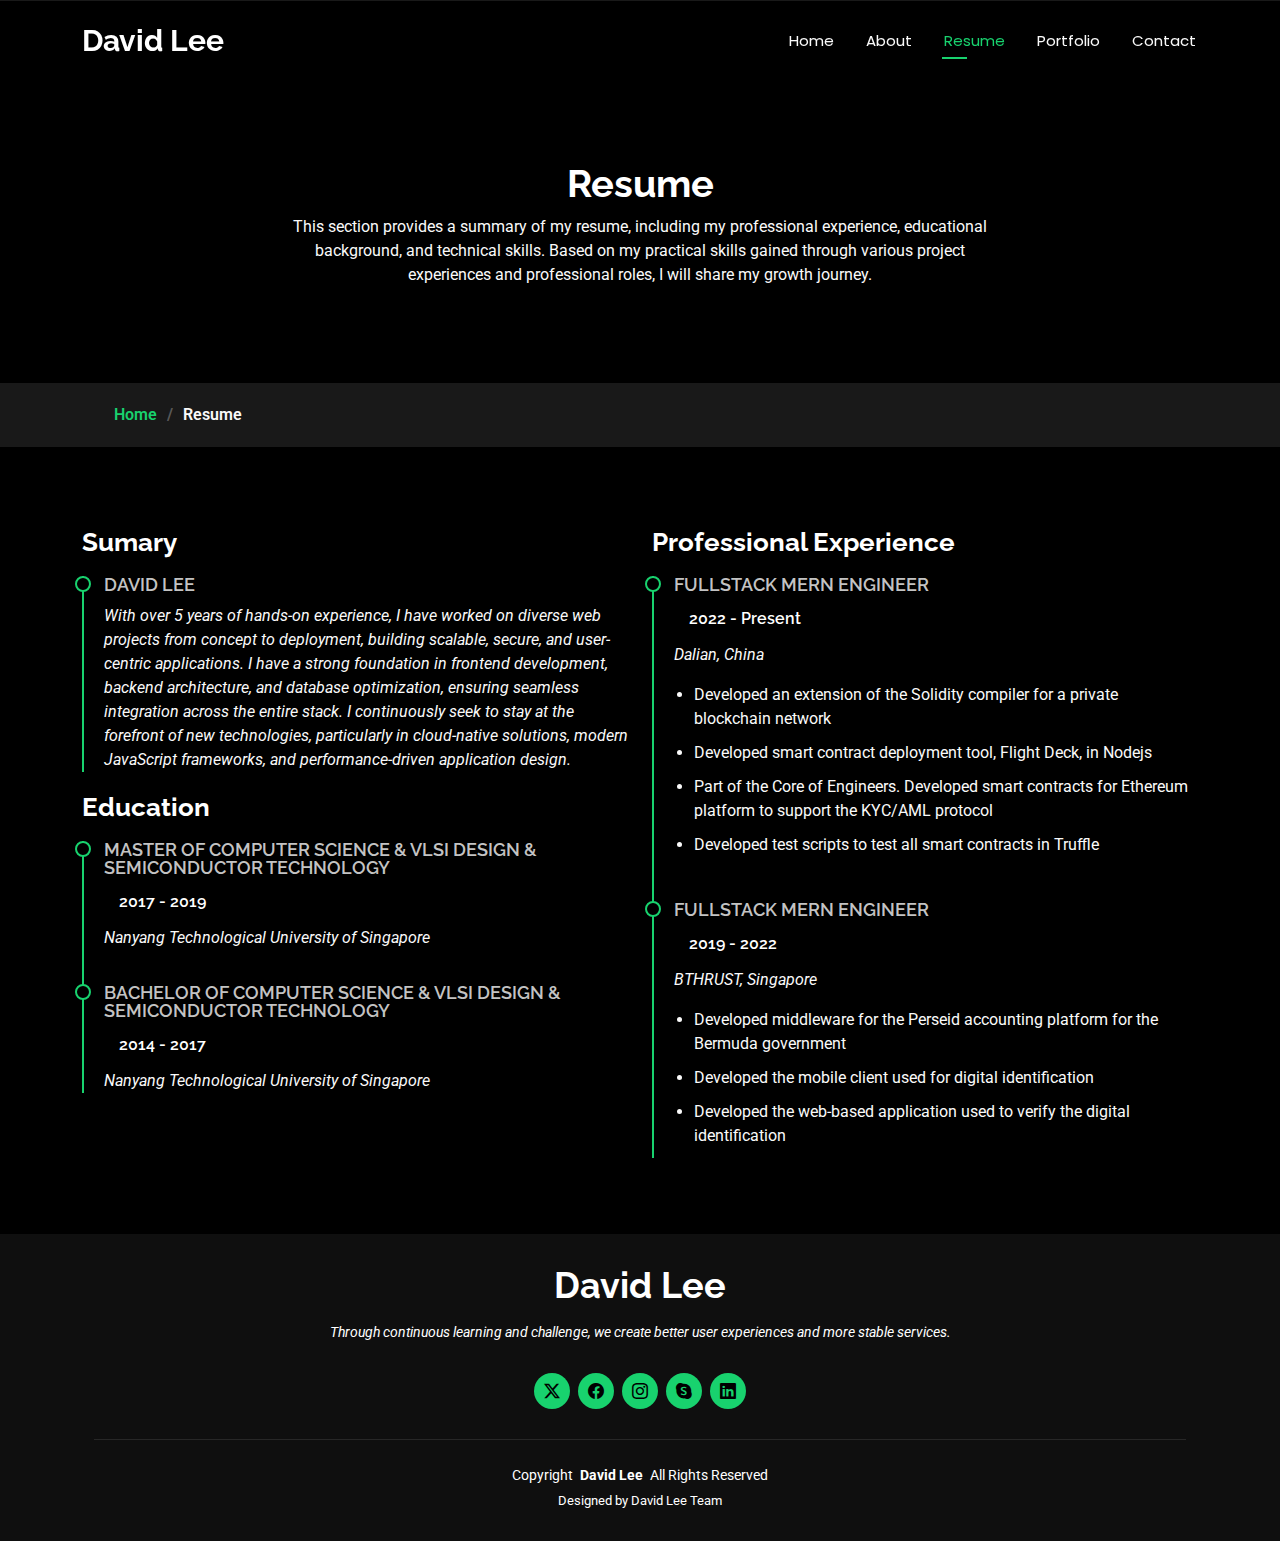
<file: resume.html>
<!DOCTYPE html>
<html lang="en">

<head>
  <meta charset="utf-8">
  <meta content="width=device-width, initial-scale=1.0" name="viewport">
  <title>Resume - David Lee Portfolio</title>
  <meta name="description" content="">
  <meta name="keywords" content="">

  <!-- Favicons -->
  <link href="assets/img/favicon.png" rel="icon">
  <link href="assets/img/apple-touch-icon.png" rel="apple-touch-icon">

  <!-- Fonts -->
  <link href="https://fonts.googleapis.com" rel="preconnect">
  <link href="https://fonts.gstatic.com" rel="preconnect" crossorigin>
  <link href="https://fonts.googleapis.com/css2?family=Roboto:ital,wght@0,100;0,300;0,400;0,500;0,700;0,900;1,100;1,300;1,400;1,500;1,700;1,900&family=Poppins:ital,wght@0,100;0,200;0,300;0,400;0,500;0,600;0,700;0,800;0,900;1,100;1,200;1,300;1,400;1,500;1,600;1,700;1,800;1,900&family=Raleway:ital,wght@0,100;0,200;0,300;0,400;0,500;0,600;0,700;0,800;0,900;1,100;1,200;1,300;1,400;1,500;1,600;1,700;1,800;1,900&display=swap" rel="stylesheet">

  <!-- Vendor CSS Files -->
  <link href="assets/vendor/bootstrap/css/bootstrap.min.css" rel="stylesheet">
  <link href="assets/vendor/bootstrap-icons/bootstrap-icons.css" rel="stylesheet">
  <link href="assets/vendor/aos/aos.css" rel="stylesheet">
  <link href="assets/vendor/swiper/swiper-bundle.min.css" rel="stylesheet">
  <link href="assets/vendor/glightbox/css/glightbox.min.css" rel="stylesheet">

  <!-- Main CSS File -->
  <link href="assets/css/main.css" rel="stylesheet">

  <!-- =======================================================
  * Template Name: Personal
  * Template URL: https://bootstrapmade.com/personal-free-resume-bootstrap-template/
  * Updated: Mar 05 2025 with Bootstrap v5.3.3
  * Author: BootstrapMade.com
  * License: https://bootstrapmade.com/license/
  ======================================================== -->
</head>

<body class="resume-page">

  <header id="header" class="header d-flex align-items-center fixed-top">
    <div class="container-fluid container-xl position-relative d-flex align-items-center justify-content-between">

      <a href="index.html" class="logo d-flex align-items-center">
        <!-- Uncomment the line below if you also wish to use an image logo -->
        <!-- <img src="assets/img/logo.webp" alt=""> -->
        <h1 class="sitename">David Lee</h1>
      </a>

      <nav id="navmenu" class="navmenu">
        <ul>
          <li><a href="index.html">Home</a></li>
          <li><a href="about.html">About</a></li>
          <li><a href="resume.html" class="active">Resume</a></li>
          <!-- <li><a href="services.html">Services</a></li> -->
          <li><a href="portfolio.html">Portfolio</a></li>
          <!-- <li class="dropdown"><a href="#"><span>Dropdown</span> <i class="bi bi-chevron-down toggle-dropdown"></i></a>
            <ul>
              <li><a href="#">Dropdown 1</a></li>
              <li class="dropdown"><a href="#"><span>Deep Dropdown</span> <i class="bi bi-chevron-down toggle-dropdown"></i></a>
                <ul>
                  <li><a href="#">Deep Dropdown 1</a></li>
                  <li><a href="#">Deep Dropdown 2</a></li>
                  <li><a href="#">Deep Dropdown 3</a></li>
                  <li><a href="#">Deep Dropdown 4</a></li>
                  <li><a href="#">Deep Dropdown 5</a></li>
                </ul>
              </li>
              <li><a href="#">Dropdown 2</a></li>
              <li><a href="#">Dropdown 3</a></li>
              <li><a href="#">Dropdown 4</a></li>
            </ul>
          </li> -->
          <li><a href="contact.html">Contact</a></li>
        </ul>
        <i class="mobile-nav-toggle d-xl-none bi bi-list"></i>
      </nav>

    </div>
  </header>

  <main class="main">

    <!-- Page Title -->
    <div class="page-title" data-aos="fade">
      <div class="heading">
        <div class="container">
          <div class="row d-flex justify-content-center text-center">
            <div class="col-lg-8">
              <h1>Resume</h1>
              <p>This section provides a summary of my resume, including my professional experience, educational background, and technical skills. Based on my practical skills gained through various project experiences and professional roles, I will share my growth journey.</p>
            </div>
          </div>
        </div>
      </div>
      <nav class="breadcrumbs">
        <div class="container">
          <ol>
            <li><a href="index.html">Home</a></li>
            <li class="current">Resume</li>
          </ol>
        </div>
      </nav>
    </div><!-- End Page Title -->

    <!-- Resume Section -->
    <section id="resume" class="resume section">

      <div class="container">

        <div class="row">

          <div class="col-lg-6" data-aos="fade-up" data-aos-delay="100">
            <h3 class="resume-title">Sumary</h3>

            <div class="resume-item pb-0">
              <h4>David Lee</h4>
              <p><em>With over 5 years of hands-on experience, I have worked on diverse web projects from concept to deployment, building scalable, secure, and user-centric applications. I have a strong foundation in frontend development, backend architecture, and database optimization, ensuring seamless integration across the entire stack. I continuously seek to stay at the forefront of new technologies, particularly in cloud-native solutions, modern JavaScript frameworks, and performance-driven application design.</em></p>
              
            </div><!-- Edn Resume Item -->

            <h3 class="resume-title">Education</h3>
            <div class="resume-item">
              <h4>Master of Computer Science &amp; VLSI Design & Semiconductor Technology</h4>
              <h5>2017 - 2019</h5>
              <p><em>Nanyang Technological University of Singapore</em></p>
              
            </div><!-- Edn Resume Item -->

            <div class="resume-item">
              <h4>Bachelor of Computer Science &amp; VLSI Design & Semiconductor Technology</h4>
              <h5>2014 - 2017</h5>
              <p><em>Nanyang Technological University of Singapore</em></p>              
            </div><!-- Edn Resume Item -->

          </div>

          <div class="col-lg-6" data-aos="fade-up" data-aos-delay="200">
            <h3 class="resume-title">Professional Experience</h3>
            <div class="resume-item">
              <h4>Fullstack MERN Engineer</h4>
              <h5>2022 - Present</h5>
              <p><em>Dalian, China </em></p>
              <ul>
                <li>Developed an extension of the Solidity compiler for a private blockchain network</li>
                <li>Developed smart contract deployment tool, Flight Deck, in Nodejs</li>
                <li>Part of the Core of Engineers. Developed smart contracts for Ethereum platform to support the KYC/AML protocol</li>
                <li>Developed test scripts to test all smart contracts in Truffle</li>
              </ul>
            </div><!-- Edn Resume Item -->

            <div class="resume-item">
              <h4> Fullstack MERN Engineer</h4>
              <h5>2019 - 2022</h5>
              <p><em>BTHRUST, Singapore</em></p>
              <ul>
                <li>Developed middleware for the Perseid accounting platform for the Bermuda government</li>
                <li>Developed the mobile client used for digital identification</li>
                <li>Developed the web-based application used to verify the digital identification</li>                
              </ul>
            </div><!-- Edn Resume Item -->

          </div>

        </div>

      </div>

    </section><!-- /Resume Section -->

  </main>

  <footer id="footer" class="footer dark-background">
    <div class="container">
      <h3 class="sitename">David Lee</h3>
      <p>Through continuous learning and challenge, we create better user experiences and more stable services.</p>
      <div class="social-links d-flex justify-content-center">
        <a href=""><i class="bi bi-twitter-x"></i></a>
        <a href=""><i class="bi bi-facebook"></i></a>
        <a href=""><i class="bi bi-instagram"></i></a>
        <a href=""><i class="bi bi-skype"></i></a>
        <a href=""><i class="bi bi-linkedin"></i></a>
      </div>
      <div class="container">
        <div class="copyright">
          <span>Copyright</span> <strong class="px-1 sitename">David Lee</strong> <span>All Rights Reserved</span>
        </div>
        <div class="credits">
          <!-- All the links in the footer should remain intact. -->
          <!-- You can delete the links only if you've purchased the pro version. -->
          <!-- Licensing information: https://bootstrapmade.com/license/ -->
          <!-- Purchase the pro version with working PHP/AJAX contact form: [buy-url] -->
          Designed by David Lee Team
        </div>
      </div>
    </div>
  </footer>

  <!-- Scroll Top -->
  <a href="#" id="scroll-top" class="scroll-top d-flex align-items-center justify-content-center"><i class="bi bi-arrow-up-short"></i></a>

  <!-- Preloader -->
  <div id="preloader"></div>

  <!-- Vendor JS Files -->
  <script src="assets/vendor/bootstrap/js/bootstrap.bundle.min.js"></script>
  <script src="assets/vendor/php-email-form/validate.js"></script>
  <script src="assets/vendor/aos/aos.js"></script>
  <script src="assets/vendor/typed.js/typed.umd.js"></script>
  <script src="assets/vendor/purecounter/purecounter_vanilla.js"></script>
  <script src="assets/vendor/waypoints/noframework.waypoints.js"></script>
  <script src="assets/vendor/swiper/swiper-bundle.min.js"></script>
  <script src="assets/vendor/glightbox/js/glightbox.min.js"></script>
  <script src="assets/vendor/imagesloaded/imagesloaded.pkgd.min.js"></script>
  <script src="assets/vendor/isotope-layout/isotope.pkgd.min.js"></script>

  <!-- Main JS File -->
  <script src="assets/js/main.js"></script>

</body>

</html>
</file>
<file: style.css>
/* Reset */
* {
  margin: 0;
  padding: 0;
  box-sizing: border-box;
}

body {
  font-family: "Segoe UI", Tahoma, Geneva, Verdana, sans-serif;
  line-height: 1.6;
  background: #f9f9f9;
  color: #333;
}

.container {
  width: 90%;
  max-width: 1000px;
  margin: auto;
  padding: 20px 0;
}

header {
  background: #0d1117;
  color: #f0f6fc;
  text-align: center;
  padding: 50px 20px;
}

header h1 {
  font-size: 2.5rem;
  margin-bottom: 10px;
}

header p {
  font-size: 1.2rem;
}

section {
  margin: 40px 0;
}

h2 {
  margin-bottom: 15px;
  color: #0d1117;
  border-left: 5px solid #3b82f6;
  padding-left: 10px;
}

ul {
  list-style: none;
  padding-left: 0;
}

ul li {
  margin: 8px 0;
}

.project {
  background: #fff;
  padding: 20px;
  margin: 20px 0;
  border-radius: 10px;
  box-shadow: 0 2px 6px rgba(0,0,0,0.1);
}

.project h3 {
  margin-bottom: 10px;
}

.project a {
  color: #3b82f6;
  text-decoration: none;
  margin-right: 10px;
}

.project a:hover {
  text-decoration: underline;
}

.contact a {
  color: #3b82f6;
  text-decoration: none;
}

footer {
  background: #0d1117;
  color: #f0f6fc;
  text-align: center;
  padding: 20px;
  margin-top: 40px;
}

/* Dark Mode Styles */
.dark-mode {
  background: #0d1117;
  color: #f0f6fc;
}

.dark-mode a {
  color: #58a6ff;
}

.dark-mode header {
  background: #161b22;
}

.dark-mode footer {
  background: #161b22;
}
</file>
<file: assets/css/main.css>
/**
* Template Name: Personal
* Template URL: https://bootstrapmade.com/personal-free-resume-bootstrap-template/
* Updated: Mar 05 2025 with Bootstrap v5.3.3
* Author: BootstrapMade.com
* License: https://bootstrapmade.com/license/
*/

/*--------------------------------------------------------------
# Font & Color Variables
# Help: https://bootstrapmade.com/color-system/
--------------------------------------------------------------*/
/* Fonts */
:root {
  --default-font: "Roboto",  system-ui, -apple-system, "Segoe UI", Roboto, "Helvetica Neue", Arial, "Noto Sans", "Liberation Sans", sans-serif, "Apple Color Emoji", "Segoe UI Emoji", "Segoe UI Symbol", "Noto Color Emoji";
  --heading-font: "Raleway",  sans-serif;
  --nav-font: "Poppins",  sans-serif;
}

/* Global Colors - The following color variables are used throughout the website. Updating them here will change the color scheme of the entire website */
:root { 
  --background-color: #000000; /* Background color for the entire website, including individual sections */
  --default-color: #fafafa; /* Default color used for the majority of the text content across the entire website */
  --heading-color: #ffffff; /* Color for headings, subheadings and title throughout the website */
  --accent-color: #18d26e; /* Accent color that represents your brand on the website. It's used for buttons, links, and other elements that need to stand out */
  --surface-color: #1a1a1a; /* The surface color is used as a background of boxed elements within sections, such as cards, icon boxes, or other elements that require a visual separation from the global background. */
  --contrast-color: #000000; /* Contrast color for text, ensuring readability against backgrounds of accent, heading, or default colors. */
}

/* Nav Menu Colors - The following color variables are used specifically for the navigation menu. They are separate from the global colors to allow for more customization options */
:root {
  --nav-color: #fafafa;  /* The default color of the main navmenu links */
  --nav-hover-color: #18d26e; /* Applied to main navmenu links when they are hovered over or active */
  --nav-mobile-background-color: #1a1a1a; /* Used as the background color for mobile navigation menu */
  --nav-dropdown-background-color: #1a1a1a; /* Used as the background color for dropdown items that appear when hovering over primary navigation items */
  --nav-dropdown-color: #fafafa; /* Used for navigation links of the dropdown items in the navigation menu. */
  --nav-dropdown-hover-color: #18d26e; /* Similar to --nav-hover-color, this color is applied to dropdown navigation links when they are hovered over. */
}

/* Color Presets - These classes override global colors when applied to any section or element, providing reuse of the sam color scheme. */

.light-background {
  --background-color: #1a1a1a;
  --surface-color: #343434;
}

.dark-background {
  --background-color: rgba(15, 15, 15, 0.975);
  --default-color: #ffffff;
  --heading-color: #ffffff;
  --surface-color: #292929f9;
  --contrast-color: #000000;
}

/* Smooth scroll */
:root {
  scroll-behavior: smooth;
}

/*--------------------------------------------------------------
# General Styling & Shared Classes
--------------------------------------------------------------*/
body {
  color: var(--default-color);
  background-color: var(--background-color);
  font-family: var(--default-font);
}

a {
  color: var(--accent-color);
  text-decoration: none;
  transition: 0.3s;
}

a:hover {
  color: color-mix(in srgb, var(--accent-color), transparent 25%);
  text-decoration: none;
}

h1,
h2,
h3,
h4,
h5,
h6 {
  color: var(--heading-color);
  font-family: var(--heading-font);
}

/* PHP Email Form Messages
------------------------------*/
.php-email-form .error-message {
  display: none;
  background: #df1529;
  color: #ffffff;
  text-align: left;
  padding: 15px;
  margin-bottom: 24px;
  font-weight: 600;
}

.php-email-form .sent-message {
  display: none;
  color: #ffffff;
  background: #059652;
  text-align: center;
  padding: 15px;
  margin-bottom: 24px;
  font-weight: 600;
}

.php-email-form .loading {
  display: none;
  background: var(--surface-color);
  text-align: center;
  padding: 15px;
  margin-bottom: 24px;
}

.php-email-form .loading:before {
  content: "";
  display: inline-block;
  border-radius: 50%;
  width: 24px;
  height: 24px;
  margin: 0 10px -6px 0;
  border: 3px solid var(--accent-color);
  border-top-color: var(--surface-color);
  animation: php-email-form-loading 1s linear infinite;
}

@keyframes php-email-form-loading {
  0% {
    transform: rotate(0deg);
  }

  100% {
    transform: rotate(360deg);
  }
}

/*--------------------------------------------------------------
# Global Header
--------------------------------------------------------------*/
.header {
  --background-color: rgba(0, 0, 0, 0);
  color: var(--default-color);
  background-color: var(--background-color);
  padding: 15px 0;
  transition: all 0.5s;
  z-index: 997;
}

.header .logo {
  line-height: 1;
}

.header .logo img {
  max-height: 32px;
  margin-right: 8px;
}

.header .logo h1 {
  font-size: 30px;
  margin: 0;
  font-weight: 700;
  color: var(--heading-color);
}

.scrolled .header {
  box-shadow: 0px 0 18px rgba(0, 0, 0, 0.1);
}

/* Global Header on Scroll
------------------------------*/
.scrolled .header {
  --background-color: rgba(0, 0, 0, 0.8);
}

/*--------------------------------------------------------------
# Navigation Menu
--------------------------------------------------------------*/
/* Desktop Navigation */
@media (min-width: 1200px) {
  .navmenu {
    padding: 0;
  }

  .navmenu ul {
    margin: 0;
    padding: 0;
    display: flex;
    list-style: none;
    align-items: center;
  }

  .navmenu li {
    position: relative;
  }

  .navmenu>ul>li {
    white-space: nowrap;
    padding: 15px 14px;
  }

  .navmenu>ul>li:last-child {
    padding-right: 0;
  }

  .navmenu a,
  .navmenu a:focus {
    color: var(--nav-color);
    font-size: 15px;
    padding: 0 2px;
    font-family: var(--nav-font);
    font-weight: 400;
    display: flex;
    align-items: center;
    justify-content: space-between;
    white-space: nowrap;
    transition: 0.3s;
    position: relative;
  }

  .navmenu a i,
  .navmenu a:focus i {
    font-size: 12px;
    line-height: 0;
    margin-left: 5px;
    transition: 0.3s;
  }

  .navmenu>ul>li>a:before {
    content: "";
    position: absolute;
    height: 2px;
    bottom: -6px;
    left: 0;
    background-color: var(--nav-hover-color);
    visibility: hidden;
    width: 0px;
    transition: all 0.3s ease-in-out 0s;
  }

  .navmenu a:hover:before,
  .navmenu li:hover>a:before,
  .navmenu .active:before {
    visibility: visible;
    width: 25px;
  }

  .navmenu li:hover>a,
  .navmenu .active,
  .navmenu .active:focus {
    color: var(--nav-hover-color);
  }

  .navmenu .dropdown ul {
    margin: 0;
    padding: 10px 0;
    background: var(--nav-dropdown-background-color);
    display: block;
    position: absolute;
    visibility: hidden;
    left: 14px;
    top: 130%;
    opacity: 0;
    transition: 0.3s;
    border-radius: 4px;
    z-index: 99;
    box-shadow: 0px 0px 30px rgba(0, 0, 0, 0.1);
  }

  .navmenu .dropdown ul li {
    min-width: 200px;
  }

  .navmenu .dropdown ul a {
    padding: 10px 20px;
    font-size: 15px;
    text-transform: none;
    color: var(--nav-dropdown-color);
  }

  .navmenu .dropdown ul a i {
    font-size: 12px;
  }

  .navmenu .dropdown ul a:hover,
  .navmenu .dropdown ul .active:hover,
  .navmenu .dropdown ul li:hover>a {
    color: var(--nav-dropdown-hover-color);
  }

  .navmenu .dropdown:hover>ul {
    opacity: 1;
    top: 100%;
    visibility: visible;
  }

  .navmenu .dropdown .dropdown ul {
    top: 0;
    left: -90%;
    visibility: hidden;
  }

  .navmenu .dropdown .dropdown:hover>ul {
    opacity: 1;
    top: 0;
    left: -100%;
    visibility: visible;
  }
}

/* Mobile Navigation */
@media (max-width: 1199px) {
  .mobile-nav-toggle {
    color: var(--nav-color);
    font-size: 28px;
    line-height: 0;
    margin-right: 10px;
    cursor: pointer;
    transition: color 0.3s;
  }

  .navmenu {
    padding: 0;
    z-index: 9997;
  }

  .navmenu ul {
    display: none;
    list-style: none;
    position: absolute;
    inset: 60px 20px 20px 20px;
    padding: 10px 0;
    margin: 0;
    border-radius: 6px;
    background-color: var(--nav-mobile-background-color);
    border: 1px solid color-mix(in srgb, var(--default-color), transparent 90%);
    box-shadow: none;
    overflow-y: auto;
    transition: 0.3s;
    z-index: 9998;
  }

  .navmenu a,
  .navmenu a:focus {
    color: var(--nav-dropdown-color);
    padding: 10px 20px;
    font-family: var(--nav-font);
    font-size: 17px;
    font-weight: 500;
    display: flex;
    align-items: center;
    justify-content: space-between;
    white-space: nowrap;
    transition: 0.3s;
  }

  .navmenu a i,
  .navmenu a:focus i {
    font-size: 12px;
    line-height: 0;
    margin-left: 5px;
    width: 30px;
    height: 30px;
    display: flex;
    align-items: center;
    justify-content: center;
    border-radius: 50%;
    transition: 0.3s;
    background-color: color-mix(in srgb, var(--accent-color), transparent 90%);
  }

  .navmenu a i:hover,
  .navmenu a:focus i:hover {
    background-color: var(--accent-color);
    color: var(--contrast-color);
  }

  .navmenu a:hover,
  .navmenu .active,
  .navmenu .active:focus {
    color: var(--nav-dropdown-hover-color);
  }

  .navmenu .active i,
  .navmenu .active:focus i {
    background-color: var(--accent-color);
    color: var(--contrast-color);
    transform: rotate(180deg);
  }

  .navmenu .dropdown ul {
    position: static;
    display: none;
    z-index: 99;
    padding: 10px 0;
    margin: 10px 20px;
    background-color: var(--nav-dropdown-background-color);
    transition: all 0.5s ease-in-out;
  }

  .navmenu .dropdown ul ul {
    background-color: rgba(33, 37, 41, 0.1);
  }

  .navmenu .dropdown>.dropdown-active {
    display: block;
    background-color: rgba(33, 37, 41, 0.03);
  }

  .mobile-nav-active {
    overflow: hidden;
  }

  .mobile-nav-active .mobile-nav-toggle {
    color: #fff;
    position: absolute;
    font-size: 32px;
    top: 15px;
    right: 15px;
    margin-right: 0;
    z-index: 9999;
  }

  .mobile-nav-active .navmenu {
    position: fixed;
    overflow: hidden;
    inset: 0;
    background: rgba(33, 37, 41, 0.8);
    transition: 0.3s;
  }

  .mobile-nav-active .navmenu>ul {
    display: block;
  }
}

/*--------------------------------------------------------------
# Global Footer
--------------------------------------------------------------*/
.footer {
  color: var(--default-color);
  background-color: var(--background-color);
  font-size: 14px;
  text-align: center;
  padding: 30px 0;
  position: relative;
}

.footer h3 {
  font-size: 36px;
  font-weight: 700;
  position: relative;
  padding: 0;
  margin: 0 0 15px 0;
}

.footer p {
  font-size: 15;
  font-style: italic;
  padding: 0;
  margin: 0 0 30px 0;
}

.footer .social-links {
  margin: 0 0 30px 0;
}

.footer .social-links a {
  font-size: 16px;
  display: flex;
  align-items: center;
  justify-content: center;
  background: var(--accent-color);
  color: var(--contrast-color);
  line-height: 1;
  margin: 0 4px;
  border-radius: 50%;
  text-align: center;
  width: 36px;
  height: 36px;
  transition: 0.3s;
}

.footer .social-links a:hover {
  background: color-mix(in srgb, var(--accent-color), transparent 20%);
  text-decoration: none;
}

.footer .copyright {
  padding-top: 25px;
  border-top: 1px solid color-mix(in srgb, var(--default-color), transparent 90%);
}

.footer .credits {
  font-size: 13px;
  padding-top: 5px;
}

/*--------------------------------------------------------------
# Preloader
--------------------------------------------------------------*/
#preloader {
  position: fixed;
  inset: 0;
  z-index: 999999;
  overflow: hidden;
  background: var(--background-color);
  transition: all 0.6s ease-out;
}

#preloader:before {
  content: "";
  position: fixed;
  top: calc(50% - 30px);
  left: calc(50% - 30px);
  border: 6px solid #ffffff;
  border-color: var(--accent-color) transparent var(--accent-color) transparent;
  border-radius: 50%;
  width: 60px;
  height: 60px;
  animation: animate-preloader 1.5s linear infinite;
}

@keyframes animate-preloader {
  0% {
    transform: rotate(0deg);
  }

  100% {
    transform: rotate(360deg);
  }
}

/*--------------------------------------------------------------
# Scroll Top Button
--------------------------------------------------------------*/
.scroll-top {
  position: fixed;
  visibility: hidden;
  opacity: 0;
  right: 15px;
  bottom: -15px;
  z-index: 99999;
  background-color: var(--accent-color);
  width: 44px;
  height: 44px;
  border-radius: 50px;
  transition: all 0.4s;
}

.scroll-top i {
  font-size: 24px;
  color: var(--contrast-color);
  line-height: 0;
}

.scroll-top:hover {
  background-color: color-mix(in srgb, var(--accent-color), transparent 20%);
  color: var(--contrast-color);
}

.scroll-top.active {
  visibility: visible;
  opacity: 1;
  bottom: 15px;
}

/*--------------------------------------------------------------
# Disable aos animation delay on mobile devices
--------------------------------------------------------------*/
@media screen and (max-width: 768px) {
  [data-aos-delay] {
    transition-delay: 0 !important;
  }
}

/*--------------------------------------------------------------
# Global Page Titles & Breadcrumbs
--------------------------------------------------------------*/
.page-title {
  color: var(--default-color);
  background-color: var(--background-color);
  position: relative;
}

.page-title .heading {
  padding: 160px 0 80px 0;
  border-top: 1px solid color-mix(in srgb, var(--default-color), transparent 90%);
}

.page-title .heading h1 {
  font-size: 38px;
  font-weight: 700;
}

.page-title nav {
  background-color: color-mix(in srgb, var(--default-color), transparent 90%);
  padding: 20px 0;
}

.page-title nav ol {
  display: flex;
  flex-wrap: wrap;
  list-style: none;
  margin: 0;
  font-size: 16px;
  font-weight: 600;
}

.page-title nav ol li+li {
  padding-left: 10px;
}

.page-title nav ol li+li::before {
  content: "/";
  display: inline-block;
  padding-right: 10px;
  color: color-mix(in srgb, var(--default-color), transparent 70%);
}

/*--------------------------------------------------------------
# Global Sections
--------------------------------------------------------------*/
section,
.section {
  color: var(--default-color);
  background-color: var(--background-color);
  padding: 60px 0;
  scroll-margin-top: 100px;
  overflow: clip;
}

@media (max-width: 1199px) {

  section,
  .section {
    scroll-margin-top: 66px;
  }
}

/*--------------------------------------------------------------
# Global Section Titles
--------------------------------------------------------------*/
.section-title {
  padding-bottom: 60px;
  position: relative;
}

.section-title h2 {
  font-size: 14px;
  font-weight: 500;
  padding: 0;
  line-height: 1px;
  margin: 0;
  letter-spacing: 1.5px;
  text-transform: uppercase;
  color: color-mix(in srgb, var(--default-color), transparent 50%);
  position: relative;
}

.section-title h2::after {
  content: "";
  width: 120px;
  height: 1px;
  display: inline-block;
  background: var(--accent-color);
  margin: 4px 10px;
}

.section-title div {
  color: var(--heading-color);
  margin: 0;
  margin: 0;
  font-size: 28px;
  font-weight: 700;
  text-transform: uppercase;
  font-family: var(--heading-font);
}

/*--------------------------------------------------------------
# Hero Section
--------------------------------------------------------------*/
.hero {
  width: 100%;
  min-height: 100vh;
  position: relative;
  padding: 80px 0;
  display: flex;
  align-items: center;
  justify-content: center;
}

.hero img {
  position: absolute;
  inset: 0;
  display: block;
  width: 100%;
  height: 100%;
  object-fit: cover;
  z-index: 1;
}

.hero .container {
  position: relative;
  z-index: 3;
}

.hero h2 {
  margin: 0;
  font-size: 64px;
  font-weight: 700;
}

.hero p {
  margin: 5px 0 0 0;
  font-size: 26px;
}

.hero p span {
  letter-spacing: 1px;
  border-bottom: 2px solid var(--accent-color);
}

.hero .social-links {
  margin-top: 25px;
}

.hero .social-links a {
  background-color: color-mix(in srgb, var(--default-color), transparent 90%);
  color: var(--default-color);
  font-size: 14px;
  width: 40px;
  height: 40px;
  border-radius: 50px;
  display: inline-flex;
  align-items: center;
  justify-content: center;
  margin-right: 20px;
  transition: 0.3s;
}

.hero .social-links a:hover {
  background-color: var(--accent-color);
}

@media (max-width: 768px) {
  .hero h2 {
    font-size: 32px;
  }

  .hero p {
    font-size: 20px;
  }
}

/*--------------------------------------------------------------
# About Section
--------------------------------------------------------------*/
.about .content h2 {
  font-weight: 700;
  font-size: 24px;
}

.about .content ul {
  list-style: none;
  padding: 0;
}

.about .content ul li {
  margin-bottom: 20px;
  display: flex;
  align-items: center;
}

.about .content ul strong {
  margin-right: 10px;
}

.about .content ul i {
  font-size: 16px;
  margin-right: 5px;
  color: var(--accent-color);
  line-height: 0;
}

/*--------------------------------------------------------------
# Stats Section
--------------------------------------------------------------*/
.stats i {
  background-color: var(--surface-color);
  color: var(--accent-color);
  box-shadow: 0px 2px 25px rgba(0, 0, 0, 0.1);
  width: 54px;
  height: 54px;
  font-size: 24px;
  border-radius: 50px;
  border: 2px solid var(--background-color);
  display: inline-flex;
  align-items: center;
  justify-content: center;
  position: relative;
  z-index: 1;
}

.stats .stats-item {
  background-color: var(--surface-color);
  margin-top: -27px;
  padding: 30px 30px 25px 30px;
  width: 100%;
  position: relative;
  text-align: center;
  box-shadow: 0px 2px 35px rgba(0, 0, 0, 0.1);
  border-radius: 4px;
  z-index: 0;
}

.stats .stats-item span {
  font-size: 36px;
  display: block;
  font-weight: 700;
  color: color-mix(in srgb, var(--default-color), transparent 20%);
}

.stats .stats-item p {
  padding: 0;
  margin: 0;
  font-family: var(--heading-font);
  font-size: 16px;
}

/*--------------------------------------------------------------
# Skills Section
--------------------------------------------------------------*/
.skills .progress {
  height: 60px;
  display: block;
  background: none;
  border-radius: 0;
}

.skills .progress .skill {
  color: var(--heading-color);
  padding: 0;
  margin: 0 0 6px 0;
  text-transform: uppercase;
  display: block;
  font-weight: 600;
  font-family: var(--heading-font);
}

.skills .progress .skill .val {
  float: right;
  font-style: normal;
}

.skills .progress-bar-wrap {
  background: color-mix(in srgb, var(--default-color), transparent 90%);
  height: 10px;
}

.skills .progress-bar {
  width: 1px;
  height: 10px;
  transition: 0.9s;
  background-color: var(--accent-color);
}

/*--------------------------------------------------------------
# Interests Section
--------------------------------------------------------------*/
.interests .features-item {
  background-color: var(--surface-color);
  display: flex;
  align-items: center;
  padding: 20px;
  transition: 0.3s;
  border: 1px solid color-mix(in srgb, var(--default-color), transparent 90%);
  position: relative;
}

.interests .features-item i {
  font-size: 32px;
  padding-right: 10px;
  line-height: 0;
}

.interests .features-item h3 {
  font-weight: 700;
  margin: 0;
  padding: 0;
  line-height: 1;
  font-size: 16px;
}

.interests .features-item h3 a {
  color: var(--heading-color);
  transition: 0.3s;
}

.interests .features-item:hover {
  border-color: var(--accent-color);
}

.interests .features-item:hover h3 a {
  color: var(--accent-color);
}

/*--------------------------------------------------------------
# Testimonials Section
--------------------------------------------------------------*/
.testimonials .testimonials-carousel,
.testimonials .testimonials-slider {
  overflow: hidden;
}

.testimonials .testimonial-item {
  box-sizing: content-box;
  min-height: 320px;
}

.testimonials .testimonial-item .testimonial-img {
  width: 90px;
  border-radius: 50%;
  margin: -40px 0 0 40px;
  position: relative;
  z-index: 2;
  border: 6px solid var(--background-color);
}

.testimonials .testimonial-item h3 {
  font-size: 18px;
  font-weight: bold;
  margin: 10px 0 5px 45px;
}

.testimonials .testimonial-item h4 {
  font-size: 14px;
  color: color-mix(in srgb, var(--default-color), transparent 20%);
  margin: 0 0 0 45px;
}

.testimonials .testimonial-item .quote-icon-left,
.testimonials .testimonial-item .quote-icon-right {
  color: color-mix(in srgb, var(--accent-color), transparent 50%);
  font-size: 26px;
  line-height: 0;
}

.testimonials .testimonial-item .quote-icon-left {
  display: inline-block;
  left: -5px;
  position: relative;
}

.testimonials .testimonial-item .quote-icon-right {
  display: inline-block;
  right: -5px;
  position: relative;
  top: 10px;
  transform: scale(-1, -1);
}

.testimonials .testimonial-item p {
  font-style: italic;
  margin: 0 15px 0 15px;
  padding: 20px 20px 60px 20px;
  background: var(--surface-color);
  border-radius: 6px;
  position: relative;
  z-index: 1;
}

.testimonials .swiper-wrapper {
  height: auto;
}

.testimonials .swiper-pagination {
  margin-top: 20px;
  position: relative;
}

.testimonials .swiper-pagination .swiper-pagination-bullet {
  width: 12px;
  height: 12px;
  background-color: var(--background-color);
  opacity: 1;
  border: 1px solid var(--accent-color);
}

.testimonials .swiper-pagination .swiper-pagination-bullet-active {
  background-color: var(--accent-color);
}

/*--------------------------------------------------------------
# Resume Section
--------------------------------------------------------------*/
.resume .resume-title {
  color: var(--heading-color);
  font-size: 26px;
  font-weight: 700;
  margin-top: 20px;
  margin-bottom: 20px;
}

.resume .resume-item {
  padding: 0 0 20px 20px;
  margin-top: -2px;
  border-left: 2px solid var(--accent-color);
  position: relative;
}

.resume .resume-item h4 {
  line-height: 18px;
  font-size: 18px;
  font-weight: 600;
  text-transform: uppercase;
  color: color-mix(in srgb, var(--default-color), transparent 20%);
  margin-bottom: 10px;
}

.resume .resume-item h5 {
  font-size: 16px;
  padding: 5px 15px;
  display: inline-block;
  font-weight: 600;
  margin-bottom: 10px;
}

.resume .resume-item ul {
  padding-left: 20px;
}

.resume .resume-item ul li {
  padding-bottom: 10px;
}

.resume .resume-item:last-child {
  padding-bottom: 0;
}

.resume .resume-item::before {
  content: "";
  position: absolute;
  width: 16px;
  height: 16px;
  border-radius: 50px;
  left: -9px;
  top: 0;
  background: var(--background-color);
  border: 2px solid var(--accent-color);
}

/*--------------------------------------------------------------
# Services Section
--------------------------------------------------------------*/
.services .service-item {
  background-color: var(--surface-color);
  text-align: center;
  padding: 80px 20px;
  transition: all ease-in-out 0.3s;
  height: 100%;
}

.services .service-item .icon {
  margin: 0 auto;
  width: 64px;
  height: 64px;
  background: var(--accent-color);
  border-radius: 4px;
  display: flex;
  align-items: center;
  justify-content: center;
  margin-bottom: 20px;
  transition: 0.3s;
  transform-style: preserve-3d;
}

.services .service-item .icon i {
  color: var(--contrast-color);
  font-size: 28px;
  transition: ease-in-out 0.3s;
}

.services .service-item .icon::before {
  position: absolute;
  content: "";
  left: -8px;
  top: -8px;
  height: 100%;
  width: 100%;
  background: color-mix(in srgb, var(--accent-color), transparent 80%);
  border-radius: 5px;
  transition: all 0.3s ease-out 0s;
  transform: translateZ(-1px);
}

.services .service-item h3 {
  font-weight: 700;
  margin: 10px 0 15px 0;
  font-size: 22px;
}

.services .service-item p {
  line-height: 24px;
  font-size: 14px;
  margin-bottom: 0;
}

.services .service-item:hover {
  background: var(--accent-color);
  border-color: var(--accent-color);
}

.services .service-item:hover .icon {
  background: var(--surface-color);
}

.services .service-item:hover .icon i {
  color: var(--accent-color);
}

.services .service-item:hover .icon::before {
  background: color-mix(in srgb, var(--background-color), transparent 70%);
}

.services .service-item:hover h3,
.services .service-item:hover p {
  color: var(--contrast-color);
}

/*--------------------------------------------------------------
# Service Details Section
--------------------------------------------------------------*/
.service-details .services-list {
  background-color: var(--surface-color);
  padding: 10px 30px;
  border: 1px solid color-mix(in srgb, var(--default-color), transparent 90%);
  margin-bottom: 20px;
}

.service-details .services-list a {
  display: block;
  line-height: 1;
  padding: 8px 0 8px 15px;
  border-left: 3px solid color-mix(in srgb, var(--default-color), transparent 70%);
  margin: 20px 0;
  color: color-mix(in srgb, var(--default-color), transparent 20%);
  transition: 0.3s;
}

.service-details .services-list a.active {
  color: var(--heading-color);
  font-weight: 700;
  border-color: var(--accent-color);
}

.service-details .services-list a:hover {
  border-color: var(--accent-color);
}

.service-details .services-img {
  margin-bottom: 20px;
}

.service-details h3 {
  font-size: 26px;
  font-weight: 700;
}

.service-details h4 {
  font-size: 20px;
  font-weight: 700;
}

.service-details p {
  font-size: 15px;
}

.service-details ul {
  list-style: none;
  padding: 0;
  font-size: 15px;
}

.service-details ul li {
  padding: 5px 0;
  display: flex;
  align-items: center;
}

.service-details ul i {
  font-size: 20px;
  margin-right: 8px;
  color: var(--accent-color);
}

/*--------------------------------------------------------------
# Portfolio Section
--------------------------------------------------------------*/
.portfolio .portfolio-filters {
  padding: 0;
  margin: 0 auto 20px auto;
  list-style: none;
  text-align: center;
}

.portfolio .portfolio-filters li {
  cursor: pointer;
  display: inline-block;
  padding: 0;
  font-size: 18px;
  font-weight: 500;
  margin: 0 10px;
  line-height: 1;
  margin-bottom: 5px;
  transition: all 0.3s ease-in-out;
}

.portfolio .portfolio-filters li:hover,
.portfolio .portfolio-filters li.filter-active {
  color: var(--accent-color);
}

.portfolio .portfolio-filters li:first-child {
  margin-left: 0;
}

.portfolio .portfolio-filters li:last-child {
  margin-right: 0;
}

@media (max-width: 575px) {
  .portfolio .portfolio-filters li {
    font-size: 14px;
    margin: 0 5px;
  }
}

.portfolio .portfolio-content {
  position: relative;
  overflow: hidden;
}

.portfolio .portfolio-content img {
  transition: 0.3s;
}

.portfolio .portfolio-content .portfolio-info {
  opacity: 0;
  position: absolute;
  inset: 0;
  z-index: 3;
  transition: all ease-in-out 0.3s;
  background: rgba(0, 0, 0, 0.6);
  padding: 15px;
}

.portfolio .portfolio-content .portfolio-info h4 {
  font-size: 14px;
  padding: 5px 10px;
  font-weight: 400;
  color: #ffffff;
  display: inline-block;
  background-color: var(--accent-color);
}

.portfolio .portfolio-content .portfolio-info p {
  position: absolute;
  bottom: 10px;
  text-align: center;
  display: inline-block;
  left: 0;
  right: 0;
  font-size: 16px;
  font-weight: 600;
  color: rgba(255, 255, 255, 0.8);
}

.portfolio .portfolio-content .portfolio-info .preview-link,
.portfolio .portfolio-content .portfolio-info .details-link {
  position: absolute;
  left: calc(50% - 40px);
  font-size: 26px;
  top: calc(50% - 14px);
  color: #fff;
  transition: 0.3s;
  line-height: 1.2;
}

.portfolio .portfolio-content .portfolio-info .preview-link:hover,
.portfolio .portfolio-content .portfolio-info .details-link:hover {
  color: var(--accent-color);
}

.portfolio .portfolio-content .portfolio-info .details-link {
  left: 50%;
  font-size: 34px;
  line-height: 0;
}

.portfolio .portfolio-content:hover .portfolio-info {
  opacity: 1;
}

.portfolio .portfolio-content:hover img {
  transform: scale(1.1);
}

/*--------------------------------------------------------------
# Portfolio Details Section
--------------------------------------------------------------*/
.portfolio-details .portfolio-details-slider img {
  width: 100%;
}

.portfolio-details .portfolio-details-slider .swiper-pagination {
  margin-top: 20px;
  position: relative;
}

.portfolio-details .portfolio-details-slider .swiper-pagination .swiper-pagination-bullet {
  width: 12px;
  height: 12px;
  background-color: color-mix(in srgb, var(--default-color), transparent 85%);
  opacity: 1;
}

.portfolio-details .portfolio-details-slider .swiper-pagination .swiper-pagination-bullet-active {
  background-color: var(--accent-color);
}

.portfolio-details .portfolio-info {
  background-color: var(--surface-color);
  padding: 30px;
  box-shadow: 0px 0 30px rgba(0, 0, 0, 0.1);
}

.portfolio-details .portfolio-info h3 {
  font-size: 22px;
  font-weight: 700;
  margin-bottom: 20px;
  padding-bottom: 20px;
  border-bottom: 1px solid color-mix(in srgb, var(--default-color), transparent 85%);
}

.portfolio-details .portfolio-info ul {
  list-style: none;
  padding: 0;
  font-size: 15px;
}

.portfolio-details .portfolio-info ul li+li {
  margin-top: 10px;
}

.portfolio-details .portfolio-description {
  padding-top: 30px;
}

.portfolio-details .portfolio-description h2 {
  font-size: 26px;
  font-weight: 700;
  margin-bottom: 20px;
}

.portfolio-details .portfolio-description p {
  padding: 0;
  color: color-mix(in srgb, var(--default-color), transparent 30%);
}

/*--------------------------------------------------------------
# Starter Section Section
--------------------------------------------------------------*/
.starter-section {
  /* Add your styles here */
}

/*--------------------------------------------------------------
# Contact Section
--------------------------------------------------------------*/
.contact .info-item {
  box-shadow: 0px 0px 20px rgba(0, 0, 0, 0.1);
  padding: 20px 30px;
}

.contact .info-item .icon {
  color: var(--contrast-color);
  background-color: var(--accent-color);
  width: 56px;
  height: 56px;
  font-size: 24px;
  display: flex;
  justify-content: center;
  align-items: center;
  transition: all 0.3s ease-in-out;
  border-radius: 50%;
  margin-right: 15px;
}

.contact .info-item h3 {
  font-size: 18px;
  font-weight: 700;
  margin: 0 0 2px 0;
}

.contact .info-item p {
  padding: 0;
  margin-bottom: 0;
  font-size: 14px;
}

.contact .info-item .social-links a {
  font-size: 24px;
  display: inline-block;
  line-height: 1;
  margin: 4px 6px 0 0;
  transition: 0.3s;
  color: color-mix(in srgb, var(--default-color), transparent 50%);
}

.contact .info-item .social-links a:hover {
  color: var(--accent-color);
}

.contact .php-email-form {
  box-shadow: 0px 0px 20px rgba(0, 0, 0, 0.1);
  padding: 30px;
  margin-top: 30px;
}

@media (max-width: 575px) {
  .contact .php-email-form {
    padding: 20px;
  }
}

.contact .php-email-form input[type=text],
.contact .php-email-form input[type=email],
.contact .php-email-form textarea {
  color: var(--default-color);
  background-color: color-mix(in srgb, var(--background-color), transparent 50%);
  border-color: color-mix(in srgb, var(--default-color), transparent 80%);
  font-size: 14px;
  padding: 10px 15px;
  box-shadow: none;
  border-radius: 0;
}

.contact .php-email-form input[type=text]:focus,
.contact .php-email-form input[type=email]:focus,
.contact .php-email-form textarea:focus {
  border-color: var(--accent-color);
}

.contact .php-email-form input[type=text]::placeholder,
.contact .php-email-form input[type=email]::placeholder,
.contact .php-email-form textarea::placeholder {
  color: color-mix(in srgb, var(--default-color), transparent 70%);
}

.contact .php-email-form button[type=submit] {
  color: var(--contrast-color);
  background: var(--accent-color);
  border: 0;
  padding: 10px 30px;
  transition: 0.4s;
  border-radius: 50px;
}

.contact .php-email-form button[type=submit]:hover {
  background: color-mix(in srgb, var(--accent-color), transparent 20%);
}
</file>
